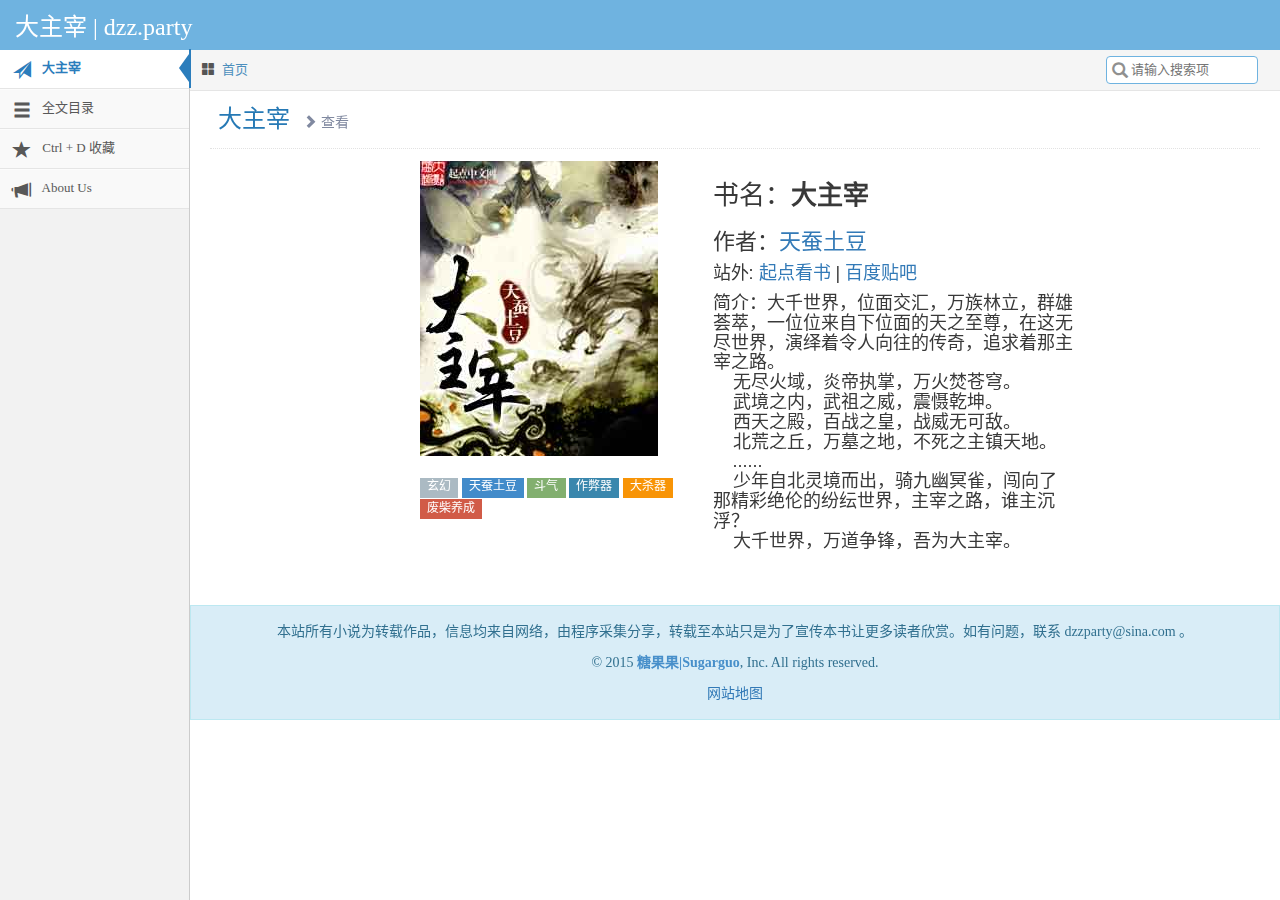
<file: index.html>
<!DOCTYPE html>
<html lang="zh-CN">
<head>
    <meta charset="utf-8">
    <meta http-equiv="X-UA-Compatible" content="IE=edge,chrome=1">
    <meta name="viewport" content="width=device-width, initial-scale=1">
    <!-- 上述3个meta标签*必须*放在最前面，任何其他内容都*必须*跟随其后！ -->
    <!--http://dzz.party/   大主宰party-->
    <meta name="baidu-site-verification" content="FRdrqSHeJ4" />
    <meta name="keywords" content="大主宰,大主宰最新章节列表,大主宰无弹窗广告全文阅读,大主宰txt全集下载,大主宰epub全集下载" />
    <meta name="description" content="小说大主宰是作者天蚕土豆写的一部玄幻魔法小说,大主宰party第一时间为party友提供大主宰最新章节列表,大主宰txt全集下载,大主宰无弹窗广告全文阅读,最新阅读观看体验尽在大主宰party。" />

    <title>【大主宰Party | dzz.party】</title>

    <!-- Bootstrap -->
    <link href="css/bootstrap.min.css" rel="stylesheet">
    <link href="css/ace.min.css" rel="stylesheet">

    <!-- HTML5 shim and Respond.js for IE8 support of HTML5 elements and media queries -->
    <!-- WARNING: Respond.js doesn't work if you view the page via file:// -->
    <!--[if lt IE 9]>
      <script src="//cdn.bootcss.com/html5shiv/3.7.2/html5shiv.min.js"></script>
      <script src="//cdn.bootcss.com/respond.js/1.4.2/respond.min.js"></script>
    <![endif]-->
</head>
<body>

    <nav class="navbar navbar-default">
        <div class="container-fluid" id="navbar-container">
            <!-- Brand and toggle get grouped for better mobile display -->
            <div class="navbar-header pull-left">
                <a class="navbar-brand" href="http://dzz.party/">
                    大主宰 | dzz.party
                </a>
            </div>
        </div>
    </nav>

    <div class="main-container" id="main-container">
        <script type="text/javascript">
            try { ace.settings.check('main-container', 'fixed') } catch (e) { }
        </script>
        <div class="main-container-inner">
            <a class="menu-toggler" id="menu-toggler" href="#">
                <span class="menu-text"></span>
            </a>

            <div class="sidebar" id="sidebar">
                <ul class="nav nav-list">
                    <li class="active">
                        <a href="index.html">
                            <span class="glyphicon glyphicon-send" aria-hidden="true"></span>
                            <span class="menu-text"> 大主宰 </span>
                        </a>
                    </li>
                    <li>
                        <a href="list.html">
                            <span class="glyphicon glyphicon-menu-hamburger" aria-hidden="true"></span>
                            <span class="menu-text"> 全文目录 </span>
                        </a>
                    </li>
                    <li>
                        <a href="#">
                            <span class="glyphicon glyphicon-star" aria-hidden="true"></span>
                            <span class="menu-text"> Ctrl + D 收藏 </span>
                        </a>
                    </li>
                    <li>
                        <a href="index.html">
                            <span class="glyphicon glyphicon-bullhorn" aria-hidden="true"></span>
                            <span class="menu-text"> About Us </span>
                        </a>
                    </li>
                </ul>
                <!--<div class="sidebar-collapse" id="sidebar-collapse">
                    <span class="glyphicon glyphicon-option-horizontal" aria-hidden="true" data-icon1="icon-double-angle-left" data-icon2="icon-double-angle-right"></span>
                </div>
                    -->

                <script type="text/javascript">
                    try { ace.settings.check('sidebar', 'collapsed') } catch (e) { }
                </script>

            </div>
        </div>
    </div>

    <div class="main-content">
        <div class="breadcrumbs" id="breadcrumbs">
            <script type="text/javascript">
                try { ace.settings.check('breadcrumbs', 'fixed') } catch (e) { }
            </script>
            <ul class="breadcrumb">
                <li>
                    <span class="glyphicon glyphicon-th-large" aria-hidden="true"></span>
                    <a href="index.html">首页</a>
                </li>
            </ul><!-- .breadcrumb -->

            <div class="nav-search" id="nav-search">
                <form class="form-search" role="search" action="http://www.baidu.com/s?ie=UTF-8&wd=" target="_blank">
                    <span class="input-icon">
                        <input type="text" placeholder="请输入搜索项" class="nav-search-input" id="nav-search-input" autocomplete="off" />
                        <span class="glyphicon glyphicon-search" aria-hidden="true"></span>
                    </span>
                </form>
            </div><!-- #nav-search -->
        </div>
        <div class="page-content">
            <div class="page-header">
                <h1>
                    大主宰
                    <small>
                        <span class="glyphicon glyphicon-chevron-right" aria-hidden="true"></span>
                        查看
                    </small>
                </h1>
            </div><!-- /.page-header -->

            <div class="container">
                <!-- Example row of columns -->
                <div class="row">
                    <div class="col-md-2">
                    </div>
                    <div class="col-md-3">
                        <figure>
                            <img src="dzz.jpg" height:auto width:auto\9 width:100% />
                            <br />
                            <br />
                            <figcaption>
                                <span class="label label-default">玄幻</span>
                                <span class="label label-primary">天蚕土豆</span>
                                <span class="label label-success">斗气</span>
                                <span class="label label-info">作弊器</span>
                                <span class="label label-warning">大杀器</span>
                                <span class="label label-danger">废柴养成</span>
                            </figcaption>
                        </figure>
                    </div>
                    <div class="col-md-4">
                        <h2>书名：<strong>大主宰</strong></h2>
                        <h3>作者：<a href="http://me.qidian.com/authorIndex.aspx?id=1019021">天蚕土豆</a></h3>
                        <h4>站外: <a href="http://read.qidian.com/BookReader/2750457.aspx">起点看书</a> | <a href="http://tieba.baidu.com/f?kw=%B4%F3%D6%F7%D4%D7&fr=ala0&loc=rec">百度贴吧</a></h4>
                        <h4>简介：大千世界，位面交汇，万族林立，群雄荟萃，一位位来自下位面的天之至尊，在这无尽世界，演绎着令人向往的传奇，追求着那主宰之路。<br>&nbsp;&nbsp;&nbsp;     无尽火域，炎帝执掌，万火焚苍穹。<br>&nbsp;&nbsp;&nbsp;     武境之内，武祖之威，震慑乾坤。<br>&nbsp;&nbsp;&nbsp;     西天之殿，百战之皇，战威无可敌。<br>&nbsp;&nbsp;&nbsp;     北荒之丘，万墓之地，不死之主镇天地。<br>&nbsp;&nbsp;&nbsp;     ......<br>&nbsp;&nbsp;&nbsp;     少年自北灵境而出，骑九幽冥雀，闯向了那精彩绝伦的纷纭世界，主宰之路，谁主沉浮？<br>&nbsp;&nbsp;&nbsp;     大千世界，万道争锋，吾为大主宰。<br>&nbsp;&nbsp;&nbsp;</h4>
                    </div>
                </div>
                <!-- PAGE CONTENT ENDS -->
            </div><!-- /.col -->
        </div><!-- /.row -->
        <div class="alert alert-block alert-info">
            <footer style="text-align:center">
                <p>本站所有小说为转载作品，信息均来自网络，由程序采集分享，转载至本站只是为了宣传本书让更多读者欣赏。如有问题，联系 dzzparty@sina.com 。 </p>
                <p>&copy; 2015 <a href="http://dzz.party/" title="糖果果|Sugarguo"><strong class="blue">糖果果|Sugarguo</strong></a>, Inc. All rights reserved.</p><a href="sitemap.xml">网站地图</a>
				<script type="text/javascript">var cnzz_protocol = (("https:" == document.location.protocol) ? " https://" : " http://");document.write(unescape("%3Cspan id='cnzz_stat_icon_1255821914'%3E%3C/span%3E%3Cscript src='" + cnzz_protocol + "s4.cnzz.com/z_stat.php%3Fid%3D1255821914%26show%3Dpic' type='text/javascript'%3E%3C/script%3E"));</script>
            </footer>
        </div>
    </div><!-- /.page-content -->

	<script type='text/javascript'>
	(function() {
    var c = document.createElement('script'); 
    c.type = 'text/javascript';
    c.async = true;
    c.src = ('https:' == document.location.protocol ? 'https://' : 'http://') + 'www.clicki.cn/boot/52225';
    var h = document.getElementsByTagName('script')[0];
    h.parentNode.insertBefore(c, h);
	})();
	</script>

    <!-- jQuery (necessary for Bootstrap's JavaScript plugins) -->
    <script src="js/jquery.min.js"></script>
    <!-- Include all compiled plugins (below), or include individual files as needed -->
    <script src="js/bootstrap.min.js"></script>
    <script src="js/ace-extra.min.js"></script>
    <script src="js/ace.min.js"></script>
</body>
</html>
</file>
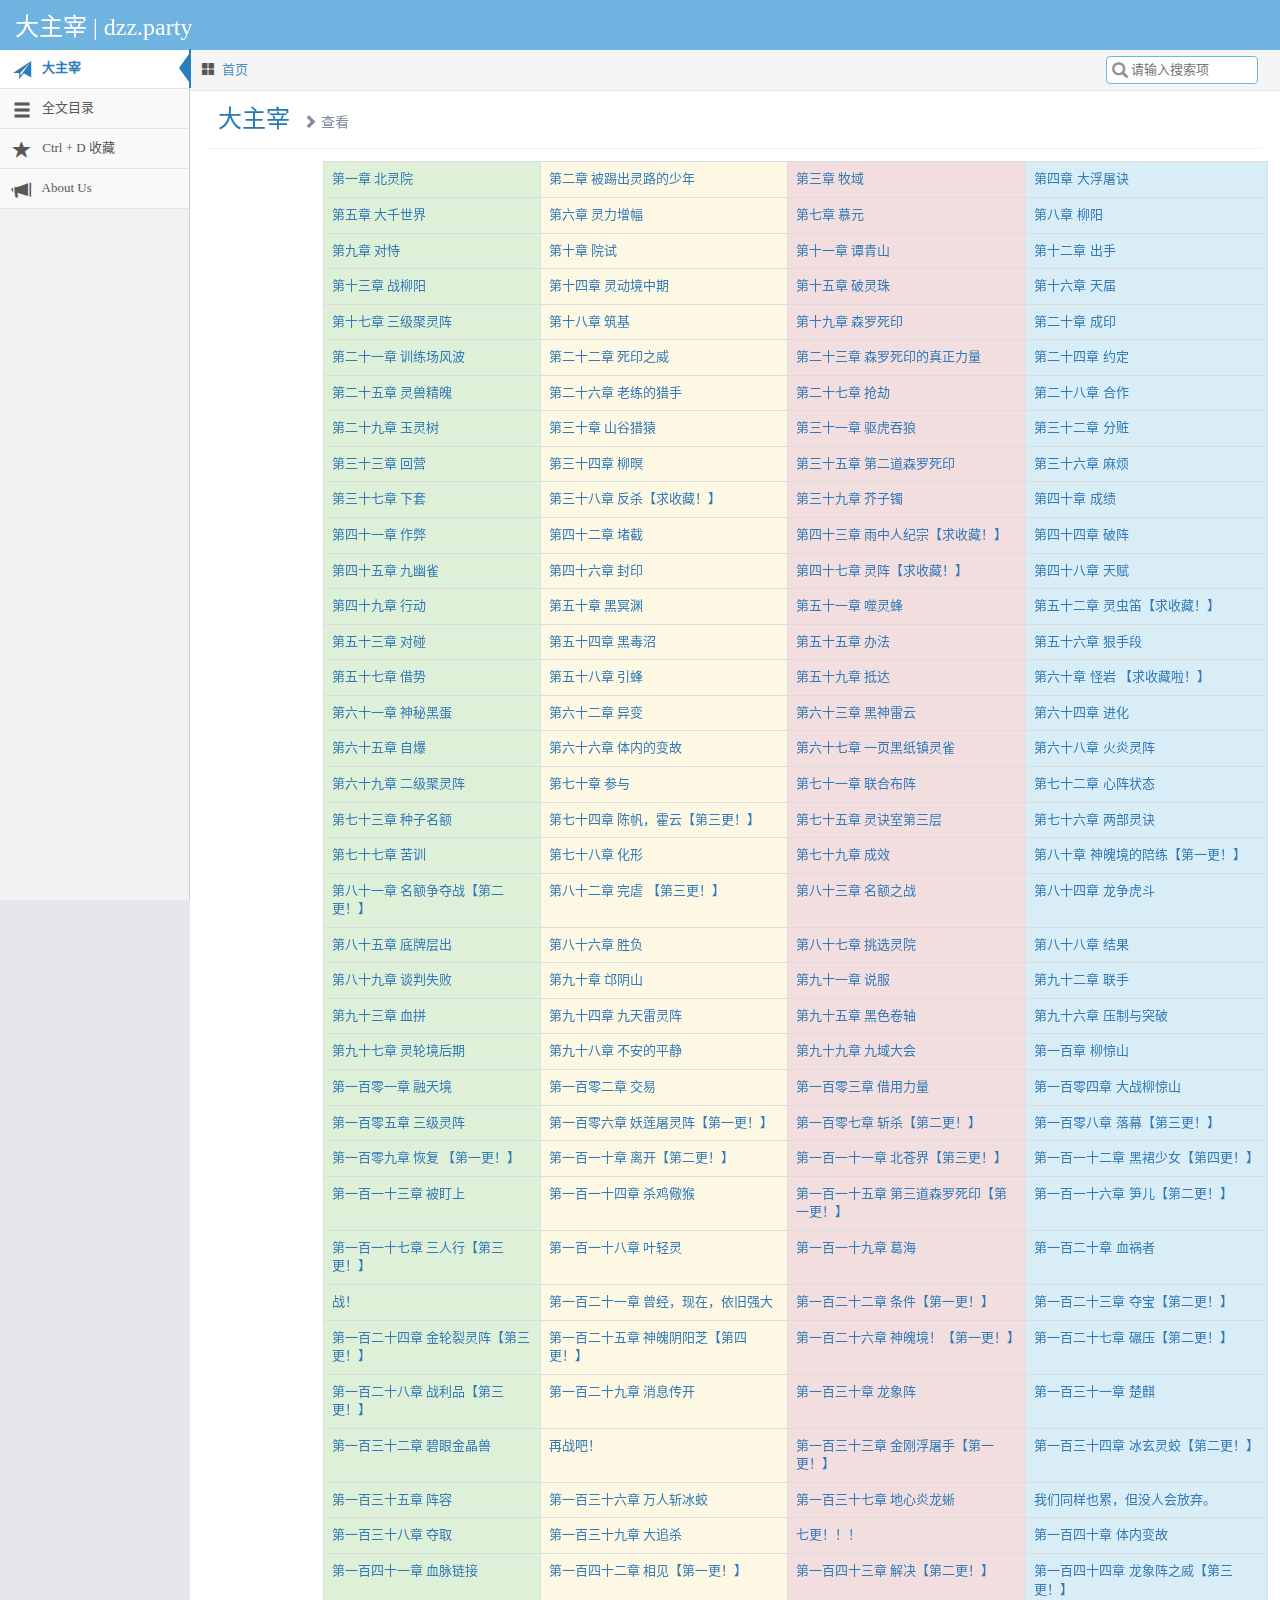
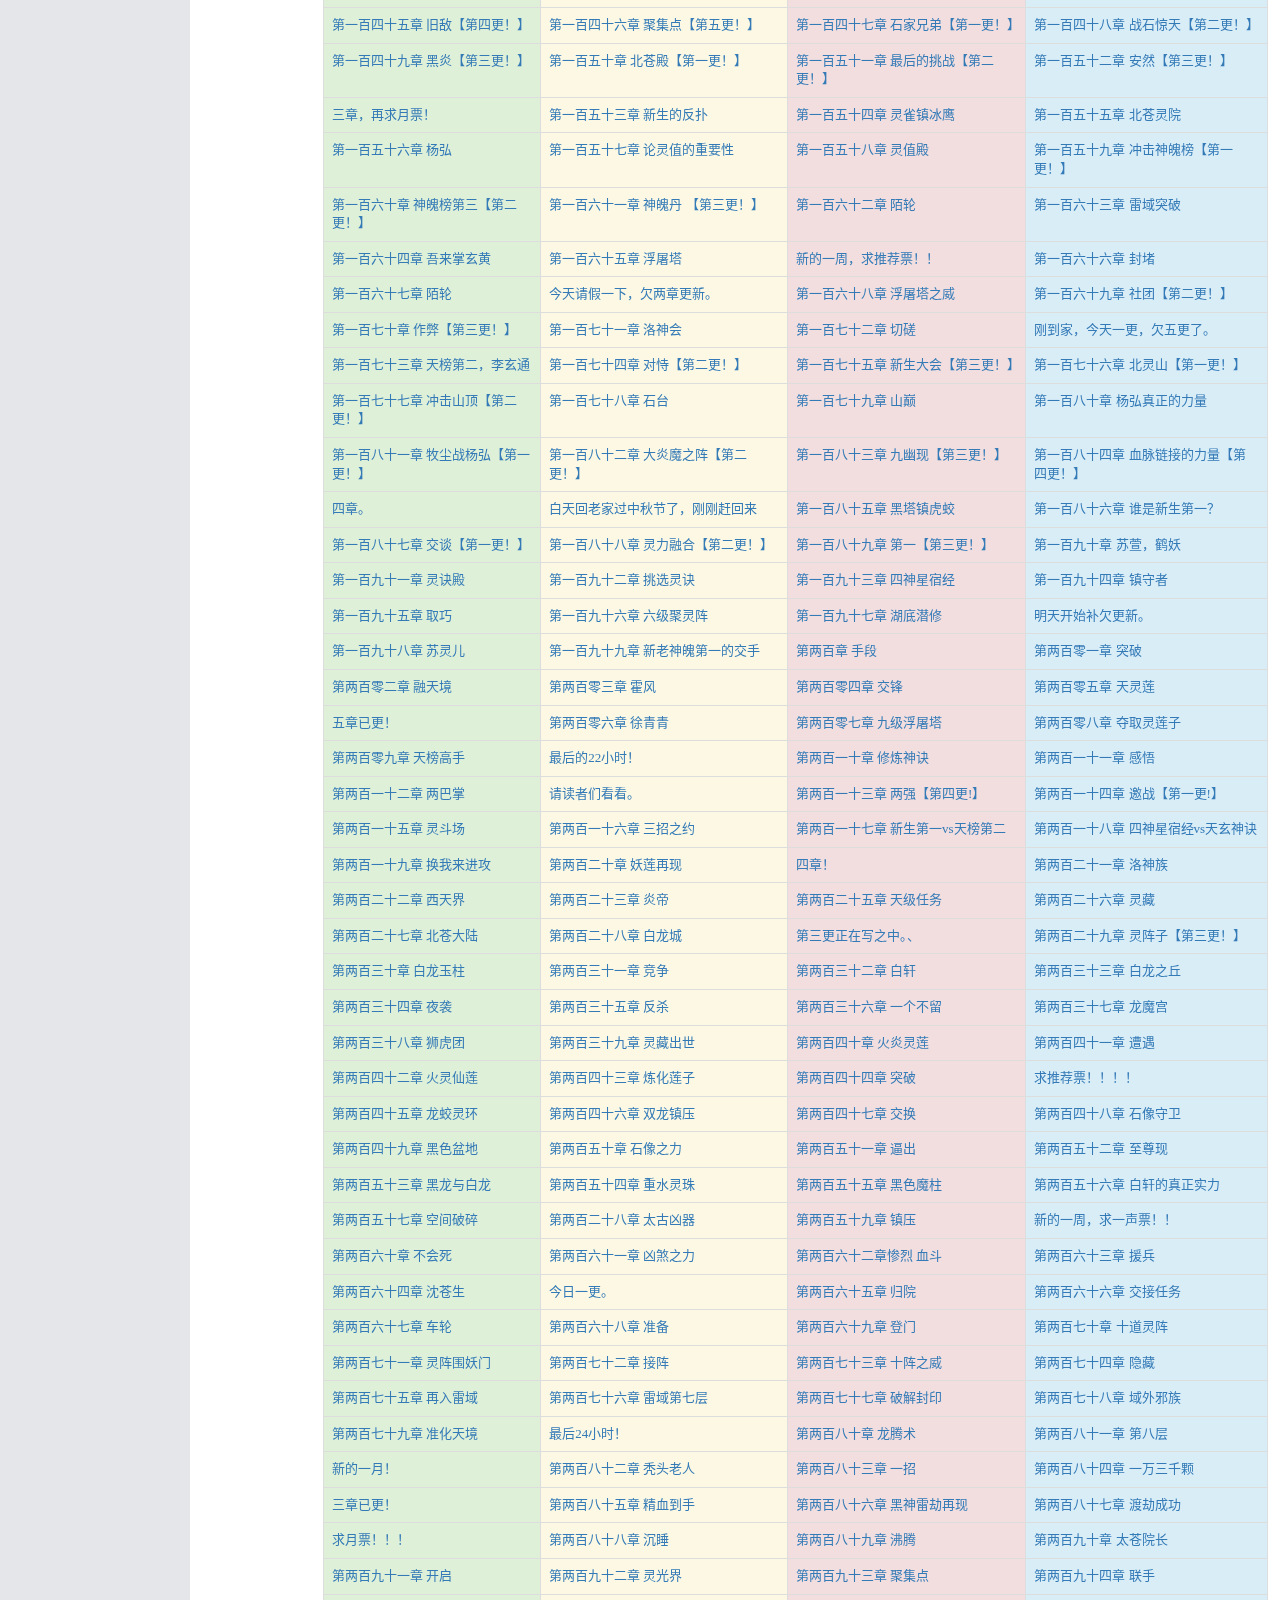
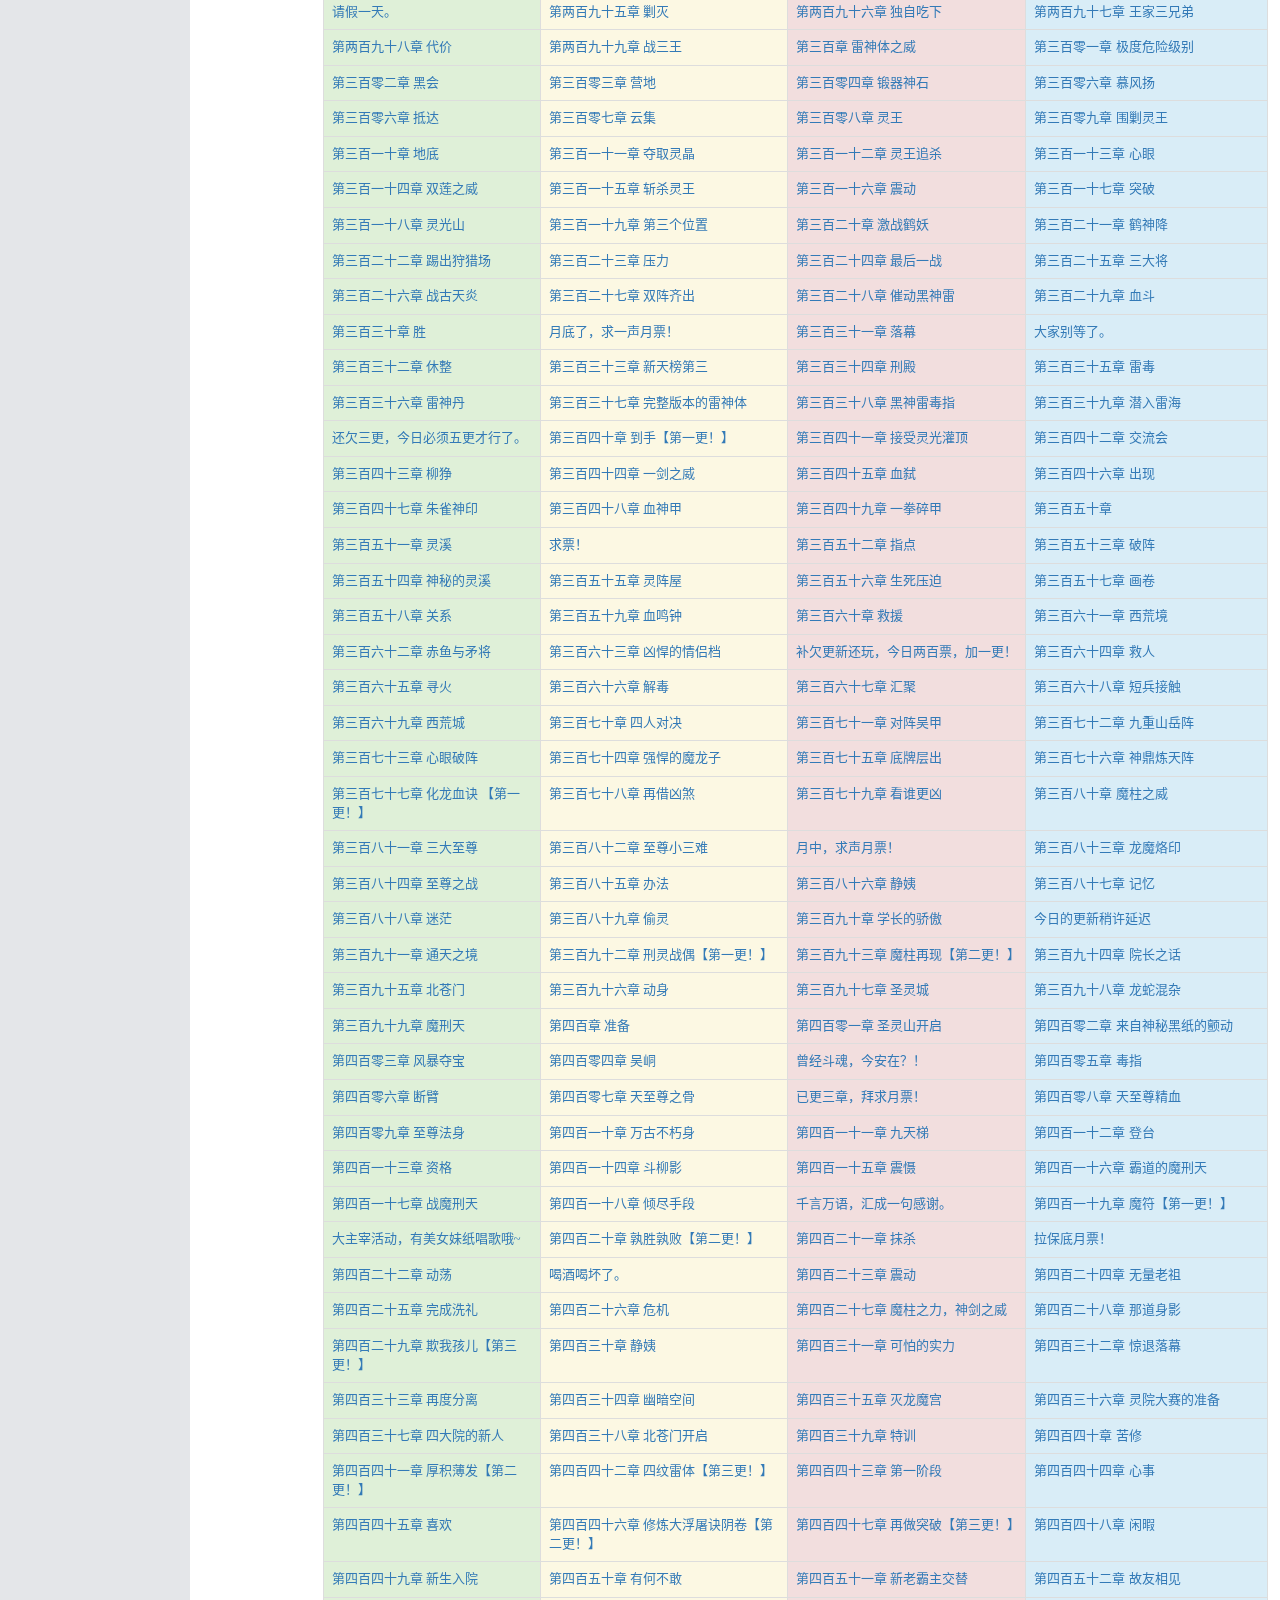
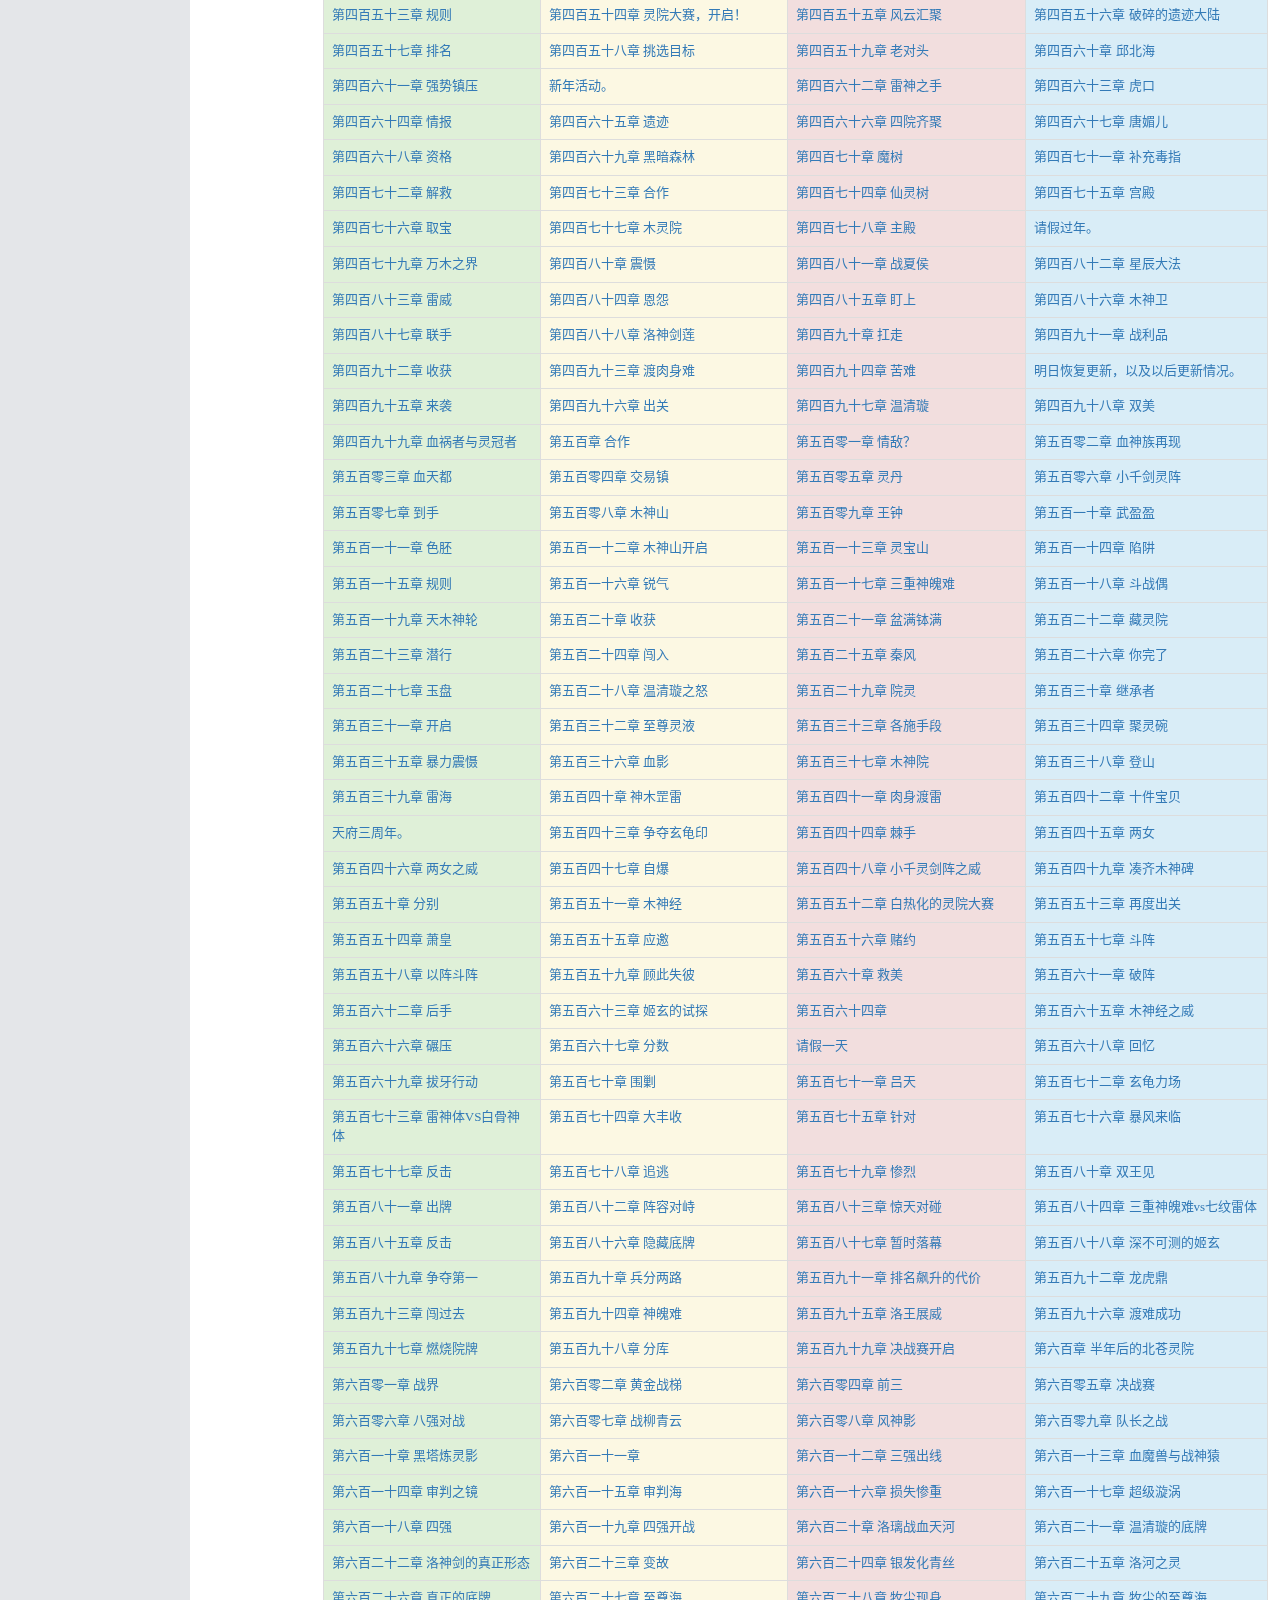
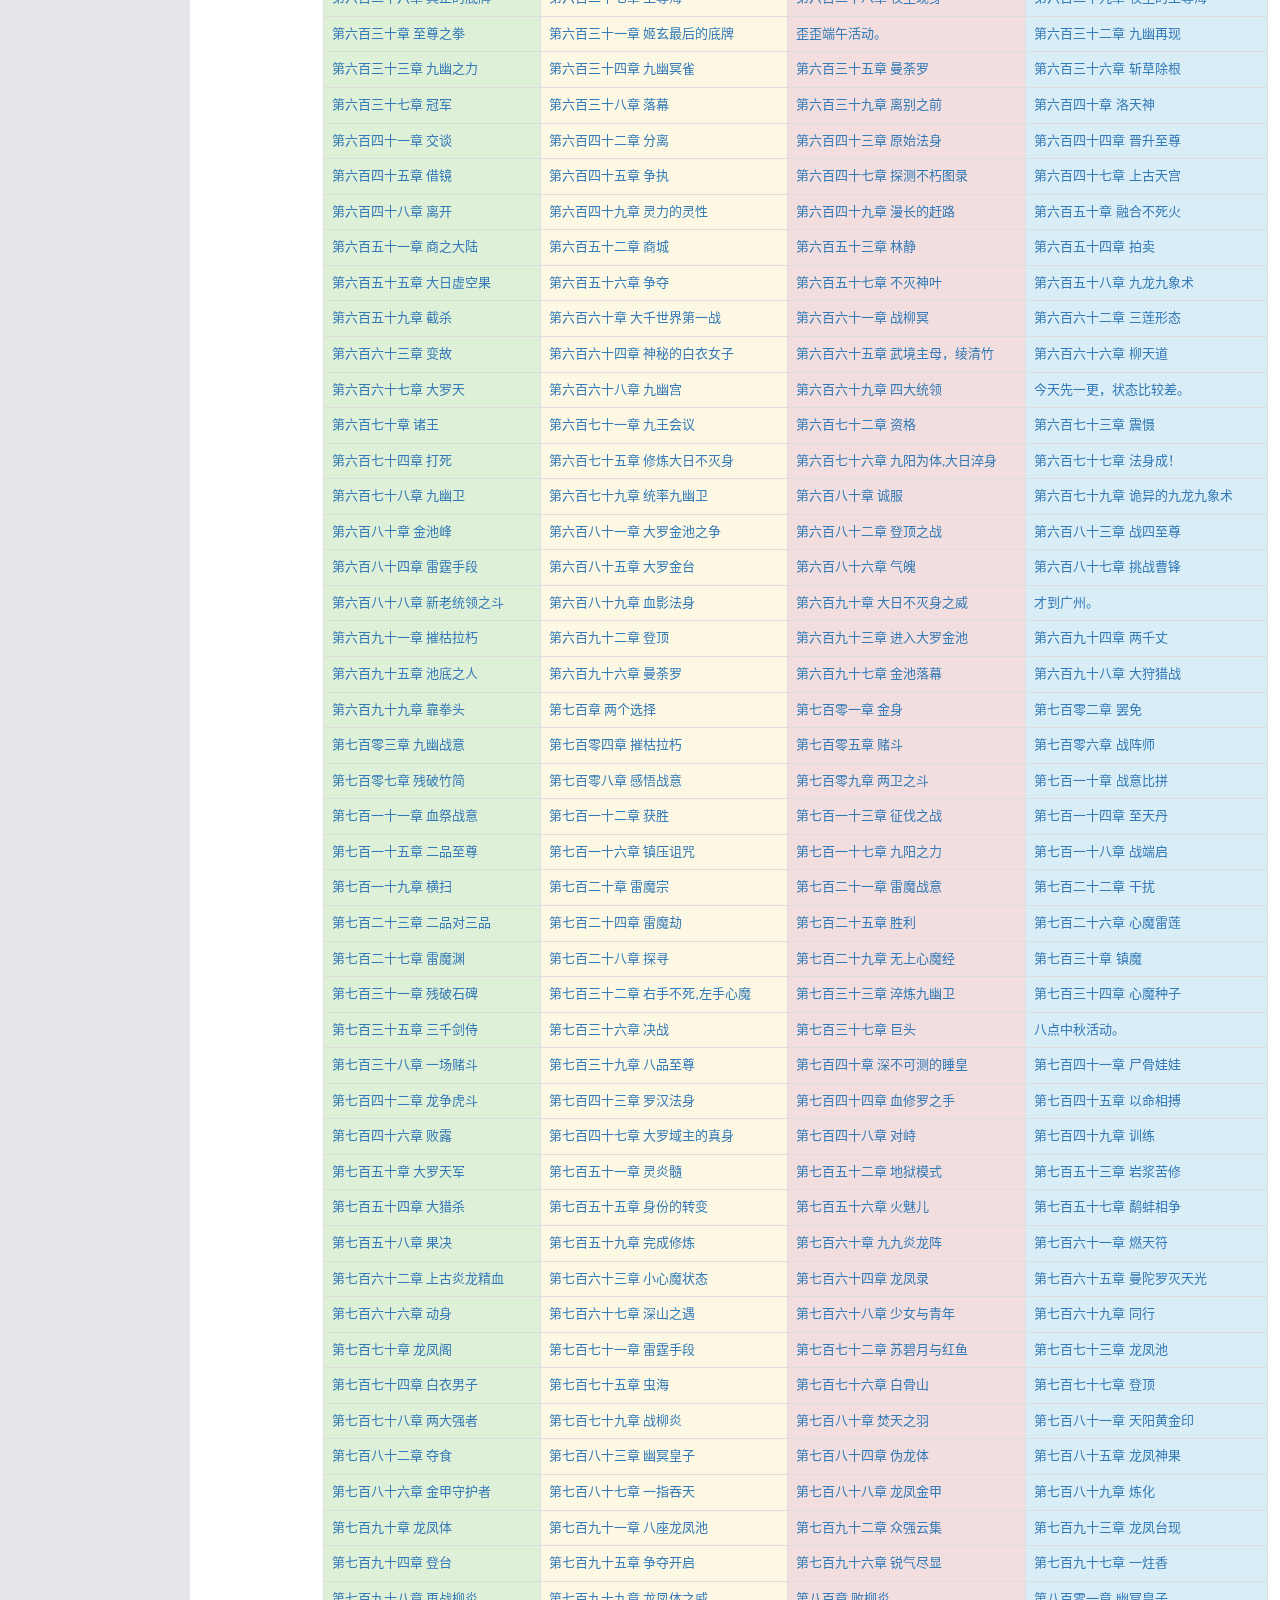
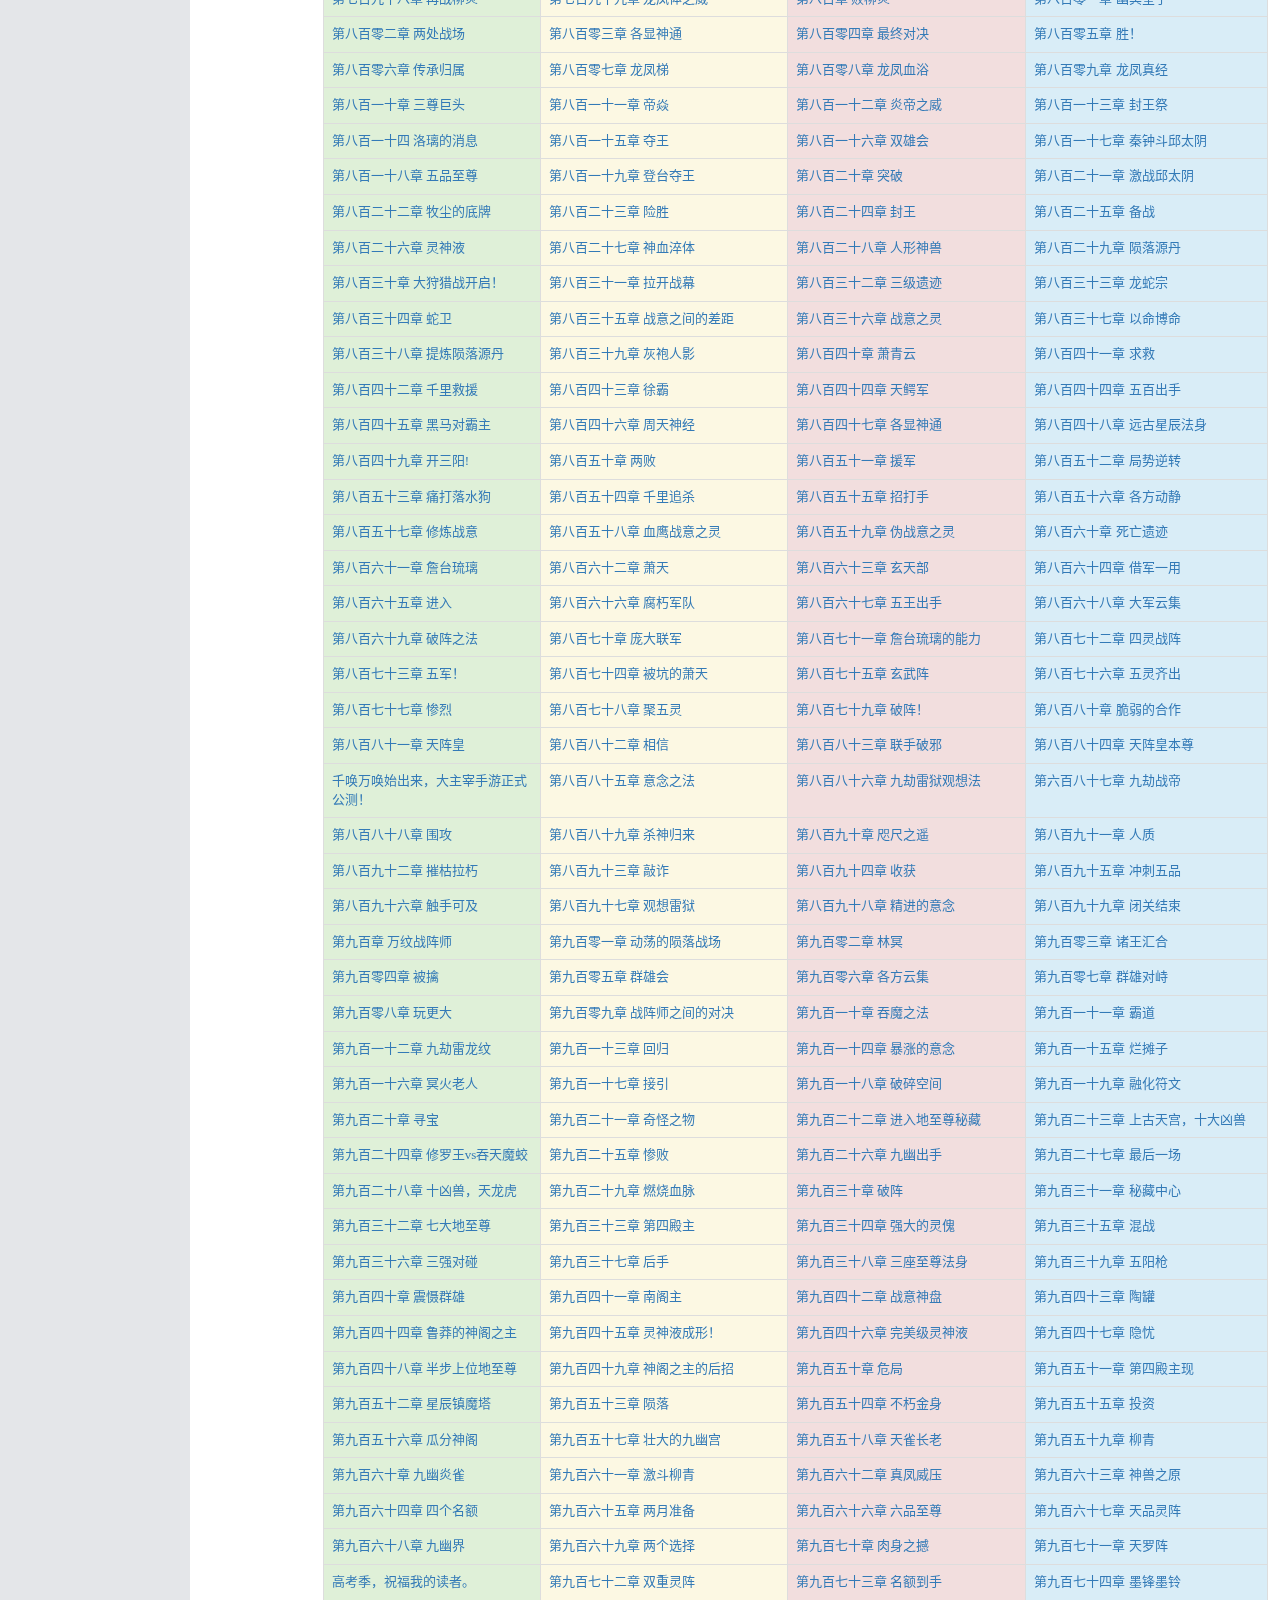
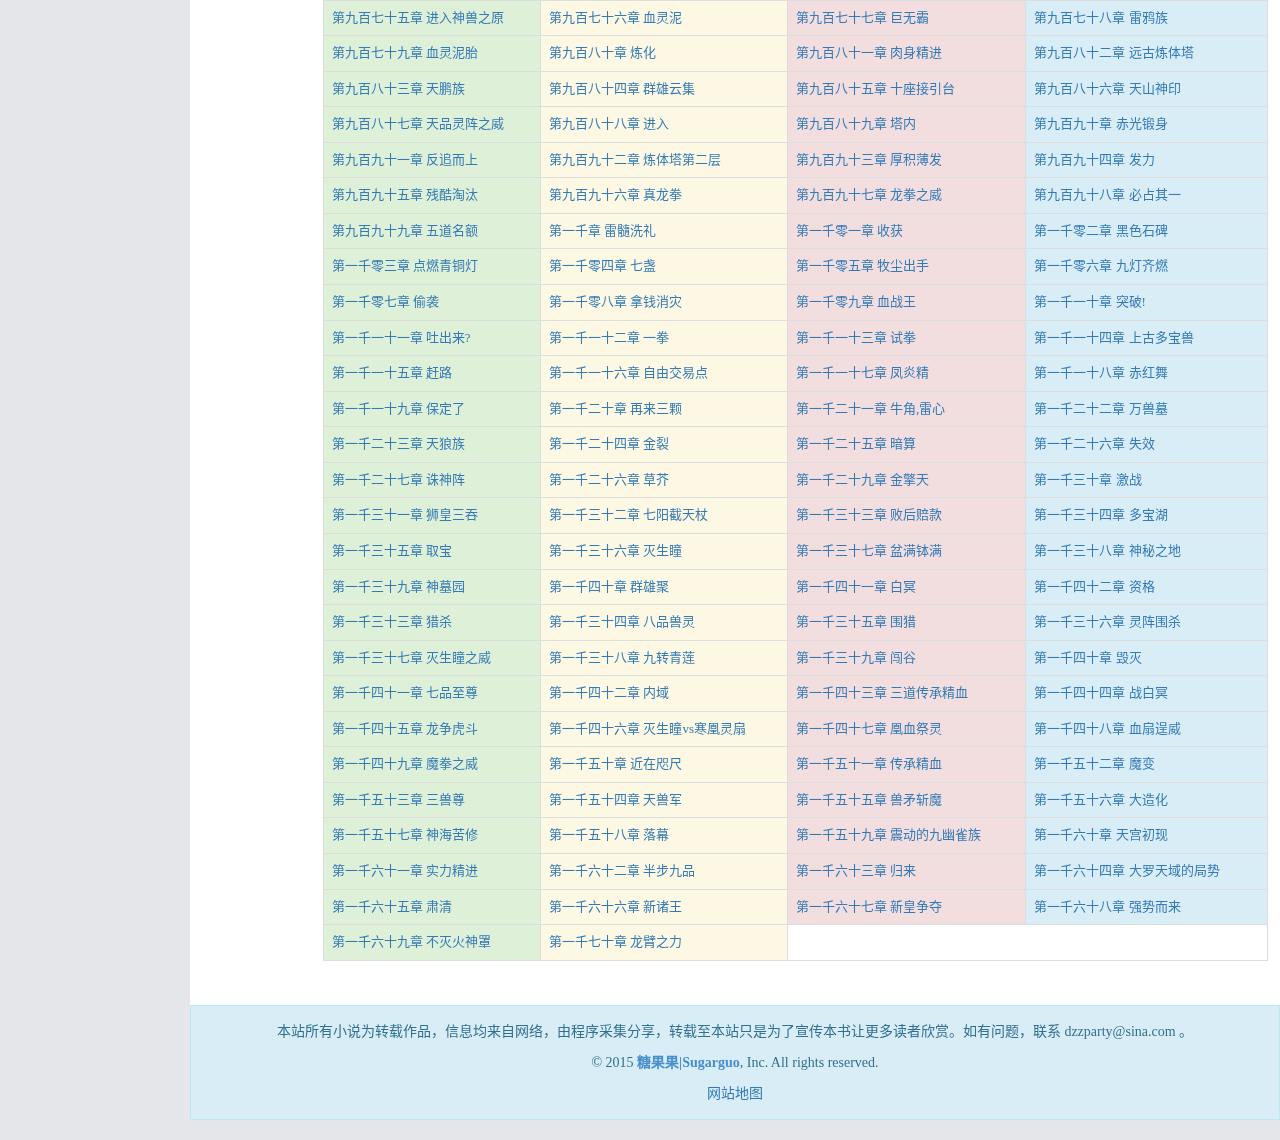
<file: list.html>
﻿<!DOCTYPE html>
<html lang="zh-CN">
<head>
    <meta charset="utf-8">
    <meta http-equiv="X-UA-Compatible" content="IE=edge,chrome=1">
    <meta name="viewport" content="width=device-width, initial-scale=1">
    <!-- 上述3个meta标签*必须*放在最前面，任何其他内容都*必须*跟随其后！ -->
    <!--http://dzz.party/   大主宰party-->
    <meta name="baidu-site-verification" content="FRdrqSHeJ4" />
    <meta name="keywords" content="大主宰,大主宰最新章节列表,大主宰无弹窗广告全文阅读,大主宰txt全集下载,大主宰epub全集下载" />
    <meta name="description" content="小说大主宰是作者天蚕土豆写的一部玄幻魔法小说,大主宰party第一时间为party友提供大主宰最新章节列表,大主宰txt全集下载,大主宰无弹窗广告全文阅读,最新阅读观看体验尽在大主宰party。" />

    <title>【大主宰 | dzz.party】</title>

    <!-- Bootstrap -->
    <link href="css/bootstrap.min.css" rel="stylesheet">
    <link href="css/ace.min.css" rel="stylesheet">

    <!-- HTML5 shim and Respond.js for IE8 support of HTML5 elements and media queries -->
    <!-- WARNING: Respond.js doesn't work if you view the page via file:// -->
    <!--[if lt IE 9]>
      <script src="//cdn.bootcss.com/html5shiv/3.7.2/html5shiv.min.js"></script>
      <script src="//cdn.bootcss.com/respond.js/1.4.2/respond.min.js"></script>
    <![endif]-->
</head>
<body>

    <nav class="navbar navbar-default">
        <div class="container-fluid" id="navbar-container">
            <!-- Brand and toggle get grouped for better mobile display -->
            <div class="navbar-header pull-left">
                <a class="navbar-brand" href="http://dzz.party/">
                    大主宰 | dzz.party
                </a>
            </div>
        </div>
    </nav>

    <div class="main-container" id="main-container">
        <script type="text/javascript">
            try { ace.settings.check('main-container', 'fixed') } catch (e) { }
        </script>
        <div class="main-container-inner">
            <a class="menu-toggler" id="menu-toggler" href="#">
                <span class="menu-text"></span>
            </a>

            <div class="sidebar" id="sidebar">
                <ul class="nav nav-list">
                    <li class="active">
                        <a href="index.html">
                            <span class="glyphicon glyphicon-send" aria-hidden="true"></span>
                            <span class="menu-text"> 大主宰 </span>
                        </a>
                    </li>
                    <li>
                        <a href="#">
                            <span class="glyphicon glyphicon-menu-hamburger" aria-hidden="true"></span>
                            <span class="menu-text"> 全文目录 </span>
                        </a>
                    </li>
                    <li>
                        <a href="#">
                            <span class="glyphicon glyphicon-star" aria-hidden="true"></span>
                            <span class="menu-text"> Ctrl + D 收藏 </span>
                        </a>
                    </li>
                    <li>
                        <a href="index.html">
                            <span class="glyphicon glyphicon-bullhorn" aria-hidden="true"></span>
                            <span class="menu-text"> About Us </span>
                        </a>
                    </li>
                </ul>
                <!--<div class="sidebar-collapse" id="sidebar-collapse">
                    <span class="glyphicon glyphicon-option-horizontal" aria-hidden="true" data-icon1="icon-double-angle-left" data-icon2="icon-double-angle-right"></span>
                </div>
                    -->

                <script type="text/javascript">
                    try { ace.settings.check('sidebar', 'collapsed') } catch (e) { }
                </script>

            </div>
        </div>
    </div>

    <div class="main-content">
        <div class="breadcrumbs" id="breadcrumbs">
            <script type="text/javascript">
                try { ace.settings.check('breadcrumbs', 'fixed') } catch (e) { }
            </script>
            <ul class="breadcrumb">
                <li>
                    <span class="glyphicon glyphicon-th-large" aria-hidden="true"></span>
                    <a href="index.html">首页</a>
                </li>
            </ul><!-- .breadcrumb -->

            <div class="nav-search" id="nav-search">
                <form class="form-search" role="search"
                      action="http://www.baidu.com/s?ie=UTF-8&wd=" target="_blank">
                    <span class="input-icon">
                        <input type="text" placeholder="请输入搜索项" class="nav-search-input" id="nav-search-input" autocomplete="off" />
                        <span class="glyphicon glyphicon-search" aria-hidden="true"></span>
                    </span>
                </form>
            </div><!-- #nav-search -->
        </div>
        <div class="page-content">
            <div class="page-header">
                <h1>
                    大主宰
                    <small>
                        <span class="glyphicon glyphicon-chevron-right" aria-hidden="true"></span>
                        查看
                    </small>
                </h1>
            </div><!-- /.page-header -->

            <div class="container">
                <!-- Example row of columns -->
                <div class="row">
                    <div class="col-md-1">
                    </div>
                    <div class="col-md-10">
                        <table class="table table-bordered">
				<tr><td class="success"><a href="dzz/dzz_10000_0.html">第一章 北灵院</a></td>
				<td class="warning"><a href="dzz/dzz_10000_1.html">第二章 被踢出灵路的少年</a></td>
				<td class="danger"><a href="dzz/dzz_10000_2.html">第三章 牧域</a></td>
				<td class="info"><a href="dzz/dzz_10000_3.html">第四章 大浮屠诀</a></td></tr>

			
				<tr><td class="success"><a href="dzz/dzz_10000_4.html">第五章 大千世界</a></td>
				<td class="warning"><a href="dzz/dzz_10000_5.html">第六章 灵力增幅</a></td>
				<td class="danger"><a href="dzz/dzz_10000_6.html">第七章 慕元</a></td>
				<td class="info"><a href="dzz/dzz_10000_7.html">第八章 柳阳</a></td></tr>

			
				<tr><td class="success"><a href="dzz/dzz_10000_8.html">第九章 对恃</a></td>
				<td class="warning"><a href="dzz/dzz_10000_9.html">第十章 院试</a></td>
				<td class="danger"><a href="dzz/dzz_10000_10.html">第十一章 谭青山</a></td>
				<td class="info"><a href="dzz/dzz_10000_11.html">第十二章 出手</a></td></tr>

			
				<tr><td class="success"><a href="dzz/dzz_10000_12.html">第十三章 战柳阳</a></td>
				<td class="warning"><a href="dzz/dzz_10000_13.html">第十四章 灵动境中期</a></td>
				<td class="danger"><a href="dzz/dzz_10000_14.html">第十五章 破灵珠</a></td>
				<td class="info"><a href="dzz/dzz_10000_15.html">第十六章 天届</a></td></tr>

			
				<tr><td class="success"><a href="dzz/dzz_10000_16.html">第十七章 三级聚灵阵</a></td>
				<td class="warning"><a href="dzz/dzz_10000_17.html">第十八章 筑基</a></td>
				<td class="danger"><a href="dzz/dzz_10000_18.html">第十九章 森罗死印</a></td>
				<td class="info"><a href="dzz/dzz_10000_19.html">第二十章 成印</a></td></tr>

			
				<tr><td class="success"><a href="dzz/dzz_10000_20.html">第二十一章 训练场风波</a></td>
				<td class="warning"><a href="dzz/dzz_10000_21.html">第二十二章 死印之威</a></td>
				<td class="danger"><a href="dzz/dzz_10000_22.html">第二十三章 森罗死印的真正力量</a></td>
				<td class="info"><a href="dzz/dzz_10000_23.html">第二十四章 约定</a></td></tr>

			
				<tr><td class="success"><a href="dzz/dzz_10000_24.html">第二十五章 灵兽精魄</a></td>
				<td class="warning"><a href="dzz/dzz_10000_25.html">第二十六章 老练的猎手</a></td>
				<td class="danger"><a href="dzz/dzz_10000_26.html">第二十七章 抢劫</a></td>
				<td class="info"><a href="dzz/dzz_10000_27.html">第二十八章 合作</a></td></tr>

			
				<tr><td class="success"><a href="dzz/dzz_10000_28.html">第二十九章 玉灵树</a></td>
				<td class="warning"><a href="dzz/dzz_10000_29.html">第三十章 山谷猎猿</a></td>
				<td class="danger"><a href="dzz/dzz_10000_30.html">第三十一章 驱虎吞狼</a></td>
				<td class="info"><a href="dzz/dzz_10000_31.html">第三十二章 分赃</a></td></tr>

			
				<tr><td class="success"><a href="dzz/dzz_10000_32.html">第三十三章 回营</a></td>
				<td class="warning"><a href="dzz/dzz_10000_33.html">第三十四章 柳暝</a></td>
				<td class="danger"><a href="dzz/dzz_10000_34.html">第三十五章 第二道森罗死印</a></td>
				<td class="info"><a href="dzz/dzz_10000_35.html">第三十六章 麻烦</a></td></tr>

			
				<tr><td class="success"><a href="dzz/dzz_10000_36.html">第三十七章 下套</a></td>
				<td class="warning"><a href="dzz/dzz_10000_37.html">第三十八章 反杀【求收藏！】</a></td>
				<td class="danger"><a href="dzz/dzz_10000_38.html">第三十九章 芥子镯</a></td>
				<td class="info"><a href="dzz/dzz_10000_39.html">第四十章 成绩</a></td></tr>

			
				<tr><td class="success"><a href="dzz/dzz_10000_40.html">第四十一章 作弊</a></td>
				<td class="warning"><a href="dzz/dzz_10000_41.html">第四十二章 堵截</a></td>
				<td class="danger"><a href="dzz/dzz_10000_42.html">第四十三章 雨中人纪宗【求收藏！】</a></td>
				<td class="info"><a href="dzz/dzz_10000_43.html">第四十四章 破阵</a></td></tr>

			
				<tr><td class="success"><a href="dzz/dzz_10000_44.html">第四十五章 九幽雀</a></td>
				<td class="warning"><a href="dzz/dzz_10000_45.html">第四十六章 封印</a></td>
				<td class="danger"><a href="dzz/dzz_10000_46.html">第四十七章 灵阵【求收藏！】</a></td>
				<td class="info"><a href="dzz/dzz_10000_47.html">第四十八章 天赋</a></td></tr>

			
				<tr><td class="success"><a href="dzz/dzz_10000_48.html">第四十九章 行动</a></td>
				<td class="warning"><a href="dzz/dzz_10000_49.html">第五十章 黑冥渊</a></td>
				<td class="danger"><a href="dzz/dzz_10000_50.html">第五十一章 噬灵蜂</a></td>
				<td class="info"><a href="dzz/dzz_10000_51.html">第五十二章 灵虫笛【求收藏！】</a></td></tr>

			
				<tr><td class="success"><a href="dzz/dzz_10000_52.html">第五十三章 对碰</a></td>
				<td class="warning"><a href="dzz/dzz_10000_53.html">第五十四章 黑毒沼</a></td>
				<td class="danger"><a href="dzz/dzz_10000_54.html">第五十五章 办法</a></td>
				<td class="info"><a href="dzz/dzz_10000_55.html">第五十六章 狠手段</a></td></tr>

			
				<tr><td class="success"><a href="dzz/dzz_10000_56.html">第五十七章 借势</a></td>
				<td class="warning"><a href="dzz/dzz_10000_57.html">第五十八章 引蜂</a></td>
				<td class="danger"><a href="dzz/dzz_10000_58.html">第五十九章 抵达</a></td>
				<td class="info"><a href="dzz/dzz_10000_59.html">第六十章 怪岩 【求收藏啦！】</a></td></tr>

			
				<tr><td class="success"><a href="dzz/dzz_10000_60.html">第六十一章 神秘黑蛋</a></td>
				<td class="warning"><a href="dzz/dzz_10000_61.html">第六十二章 异变</a></td>
				<td class="danger"><a href="dzz/dzz_10000_62.html">第六十三章 黑神雷云</a></td>
				<td class="info"><a href="dzz/dzz_10000_63.html">第六十四章 进化</a></td></tr>

			
				<tr><td class="success"><a href="dzz/dzz_10000_64.html">第六十五章 自爆</a></td>
				<td class="warning"><a href="dzz/dzz_10000_65.html">第六十六章 体内的变故</a></td>
				<td class="danger"><a href="dzz/dzz_10000_66.html">第六十七章 一页黑纸镇灵雀</a></td>
				<td class="info"><a href="dzz/dzz_10000_67.html">第六十八章 火炎灵阵</a></td></tr>

			
				<tr><td class="success"><a href="dzz/dzz_10000_68.html">第六十九章 二级聚灵阵</a></td>
				<td class="warning"><a href="dzz/dzz_10000_69.html">第七十章 参与</a></td>
				<td class="danger"><a href="dzz/dzz_10000_70.html">第七十一章 联合布阵</a></td>
				<td class="info"><a href="dzz/dzz_10000_71.html">第七十二章 心阵状态</a></td></tr>

			
				<tr><td class="success"><a href="dzz/dzz_10000_72.html">第七十三章 种子名额</a></td>
				<td class="warning"><a href="dzz/dzz_10000_73.html">第七十四章 陈帆，霍云【第三更！】</a></td>
				<td class="danger"><a href="dzz/dzz_10000_74.html">第七十五章 灵诀室第三层</a></td>
				<td class="info"><a href="dzz/dzz_10000_75.html">第七十六章 两部灵诀</a></td></tr>

			
				<tr><td class="success"><a href="dzz/dzz_10000_76.html">第七十七章 苦训</a></td>
				<td class="warning"><a href="dzz/dzz_10000_77.html">第七十八章 化形</a></td>
				<td class="danger"><a href="dzz/dzz_10000_78.html">第七十九章 成效</a></td>
				<td class="info"><a href="dzz/dzz_10000_79.html">第八十章 神魄境的陪练【第一更！】</a></td></tr>

			
				<tr><td class="success"><a href="dzz/dzz_10000_80.html">第八十一章 名额争夺战【第二更！】</a></td>
				<td class="warning"><a href="dzz/dzz_10000_81.html">第八十二章 完虐 【第三更！】</a></td>
				<td class="danger"><a href="dzz/dzz_10000_82.html">第八十三章 名额之战</a></td>
				<td class="info"><a href="dzz/dzz_10000_83.html">第八十四章 龙争虎斗</a></td></tr>

			
				<tr><td class="success"><a href="dzz/dzz_10000_84.html">第八十五章 底牌层出</a></td>
				<td class="warning"><a href="dzz/dzz_10000_85.html">第八十六章 胜负</a></td>
				<td class="danger"><a href="dzz/dzz_10000_86.html">第八十七章 挑选灵院</a></td>
				<td class="info"><a href="dzz/dzz_10000_87.html">第八十八章 结果</a></td></tr>

			
				<tr><td class="success"><a href="dzz/dzz_10000_88.html">第八十九章 谈判失败</a></td>
				<td class="warning"><a href="dzz/dzz_10000_89.html">第九十章 邙阴山</a></td>
				<td class="danger"><a href="dzz/dzz_10000_90.html">第九十一章 说服</a></td>
				<td class="info"><a href="dzz/dzz_10000_91.html">第九十二章 联手</a></td></tr>

			
				<tr><td class="success"><a href="dzz/dzz_10000_92.html">第九十三章 血拼</a></td>
				<td class="warning"><a href="dzz/dzz_10000_93.html">第九十四章 九天雷灵阵</a></td>
				<td class="danger"><a href="dzz/dzz_10000_94.html">第九十五章 黑色卷轴</a></td>
				<td class="info"><a href="dzz/dzz_10000_95.html">第九十六章 压制与突破</a></td></tr>

			
				<tr><td class="success"><a href="dzz/dzz_10000_96.html">第九十七章 灵轮境后期</a></td>
				<td class="warning"><a href="dzz/dzz_10000_97.html">第九十八章 不安的平静</a></td>
				<td class="danger"><a href="dzz/dzz_10000_98.html">第九十九章 九域大会</a></td>
				<td class="info"><a href="dzz/dzz_10000_99.html">第一百章 柳惊山</a></td></tr>

			
				<tr><td class="success"><a href="dzz/dzz_10000_100.html">第一百零一章 融天境</a></td>
				<td class="warning"><a href="dzz/dzz_10000_101.html">第一百零二章 交易</a></td>
				<td class="danger"><a href="dzz/dzz_10000_102.html">第一百零三章 借用力量</a></td>
				<td class="info"><a href="dzz/dzz_10000_103.html">第一百零四章 大战柳惊山</a></td></tr>

			
				<tr><td class="success"><a href="dzz/dzz_10000_104.html">第一百零五章 三级灵阵</a></td>
				<td class="warning"><a href="dzz/dzz_10000_105.html">第一百零六章 妖莲屠灵阵【第一更！】</a></td>
				<td class="danger"><a href="dzz/dzz_10000_106.html">第一百零七章 斩杀【第二更！】</a></td>
				<td class="info"><a href="dzz/dzz_10000_107.html">第一百零八章 落幕【第三更！】</a></td></tr>

			
				<tr><td class="success"><a href="dzz/dzz_10000_108.html">第一百零九章 恢复 【第一更！】</a></td>
				<td class="warning"><a href="dzz/dzz_10000_109.html">第一百一十章 离开【第二更！】</a></td>
				<td class="danger"><a href="dzz/dzz_10000_110.html">第一百一十一章 北苍界【第三更！】</a></td>
				<td class="info"><a href="dzz/dzz_10000_111.html">第一百一十二章 黑裙少女【第四更！】</a></td></tr>

			
				<tr><td class="success"><a href="dzz/dzz_10000_112.html">第一百一十三章 被盯上</a></td>
				<td class="warning"><a href="dzz/dzz_10000_113.html">第一百一十四章 杀鸡儆猴</a></td>
				<td class="danger"><a href="dzz/dzz_10000_114.html">第一百一十五章 第三道森罗死印【第一更！】</a></td>
				<td class="info"><a href="dzz/dzz_10000_115.html">第一百一十六章 笋儿【第二更！】</a></td></tr>

			
				<tr><td class="success"><a href="dzz/dzz_10000_116.html">第一百一十七章 三人行【第三更！】</a></td>
				<td class="warning"><a href="dzz/dzz_10000_117.html">第一百一十八章 叶轻灵</a></td>
				<td class="danger"><a href="dzz/dzz_10000_118.html">第一百一十九章 葛海</a></td>
				<td class="info"><a href="dzz/dzz_10000_119.html">第一百二十章 血祸者</a></td></tr>

			
				<tr><td class="success"><a href="dzz/dzz_10000_120.html">战！</a></td>
				<td class="warning"><a href="dzz/dzz_10000_121.html">第一百二十一章 曾经，现在，依旧强大</a></td>
				<td class="danger"><a href="dzz/dzz_10000_122.html">第一百二十二章 条件【第一更！】</a></td>
				<td class="info"><a href="dzz/dzz_10000_123.html">第一百二十三章 夺宝【第二更！】</a></td></tr>

			
				<tr><td class="success"><a href="dzz/dzz_10000_124.html">第一百二十四章 金轮裂灵阵【第三更！】</a></td>
				<td class="warning"><a href="dzz/dzz_10000_125.html">第一百二十五章 神魄阴阳芝【第四更！】</a></td>
				<td class="danger"><a href="dzz/dzz_10000_126.html">第一百二十六章 神魄境！【第一更！】</a></td>
				<td class="info"><a href="dzz/dzz_10000_127.html">第一百二十七章 碾压【第二更！】</a></td></tr>

			
				<tr><td class="success"><a href="dzz/dzz_10000_128.html">第一百二十八章 战利品【第三更！】</a></td>
				<td class="warning"><a href="dzz/dzz_10000_129.html">第一百二十九章 消息传开</a></td>
				<td class="danger"><a href="dzz/dzz_10000_130.html">第一百三十章 龙象阵</a></td>
				<td class="info"><a href="dzz/dzz_10000_131.html">第一百三十一章 楚麒</a></td></tr>

			
				<tr><td class="success"><a href="dzz/dzz_10000_132.html">第一百三十二章 碧眼金晶兽</a></td>
				<td class="warning"><a href="dzz/dzz_10000_133.html">再战吧！</a></td>
				<td class="danger"><a href="dzz/dzz_10000_134.html">第一百三十三章 金刚浮屠手【第一更！】</a></td>
				<td class="info"><a href="dzz/dzz_10000_135.html">第一百三十四章 冰玄灵蛟【第二更！】</a></td></tr>

			
				<tr><td class="success"><a href="dzz/dzz_10000_136.html">第一百三十五章 阵容</a></td>
				<td class="warning"><a href="dzz/dzz_10000_137.html">第一百三十六章 万人斩冰蛟</a></td>
				<td class="danger"><a href="dzz/dzz_10000_138.html">第一百三十七章 地心炎龙蜥</a></td>
				<td class="info"><a href="dzz/dzz_10000_139.html">我们同样也累，但没人会放弃。</a></td></tr>

			
				<tr><td class="success"><a href="dzz/dzz_10000_140.html">第一百三十八章 夺取</a></td>
				<td class="warning"><a href="dzz/dzz_10000_141.html">第一百三十九章 大追杀</a></td>
				<td class="danger"><a href="dzz/dzz_10000_142.html">七更！！！</a></td>
				<td class="info"><a href="dzz/dzz_10000_143.html">第一百四十章 体内变故</a></td></tr>

			
				<tr><td class="success"><a href="dzz/dzz_10000_144.html">第一百四十一章 血脉链接</a></td>
				<td class="warning"><a href="dzz/dzz_10000_145.html">第一百四十二章 相见【第一更！】</a></td>
				<td class="danger"><a href="dzz/dzz_10000_146.html">第一百四十三章 解决【第二更！】</a></td>
				<td class="info"><a href="dzz/dzz_10000_147.html">第一百四十四章 龙象阵之威【第三更！】</a></td></tr>

			
				<tr><td class="success"><a href="dzz/dzz_10000_148.html">第一百四十五章 旧敌【第四更！】</a></td>
				<td class="warning"><a href="dzz/dzz_10000_149.html">第一百四十六章 聚集点【第五更！】</a></td>
				<td class="danger"><a href="dzz/dzz_10000_150.html">第一百四十七章 石家兄弟【第一更！】</a></td>
				<td class="info"><a href="dzz/dzz_10000_151.html">第一百四十八章 战石惊天【第二更！】</a></td></tr>

			
				<tr><td class="success"><a href="dzz/dzz_10000_152.html">第一百四十九章 黑炎【第三更！】</a></td>
				<td class="warning"><a href="dzz/dzz_10000_153.html">第一百五十章 北苍殿【第一更！】</a></td>
				<td class="danger"><a href="dzz/dzz_10000_154.html">第一百五十一章 最后的挑战【第二更！】</a></td>
				<td class="info"><a href="dzz/dzz_10000_155.html">第一百五十二章 安然【第三更！】</a></td></tr>

			
				<tr><td class="success"><a href="dzz/dzz_10000_156.html">三章，再求月票！</a></td>
				<td class="warning"><a href="dzz/dzz_10000_157.html">第一百五十三章 新生的反扑</a></td>
				<td class="danger"><a href="dzz/dzz_10000_158.html">第一百五十四章 灵雀镇冰鹰</a></td>
				<td class="info"><a href="dzz/dzz_10000_159.html">第一百五十五章 北苍灵院</a></td></tr>

			
				<tr><td class="success"><a href="dzz/dzz_10000_160.html">第一百五十六章 杨弘</a></td>
				<td class="warning"><a href="dzz/dzz_10000_161.html">第一百五十七章 论灵值的重要性</a></td>
				<td class="danger"><a href="dzz/dzz_10000_162.html">第一百五十八章 灵值殿</a></td>
				<td class="info"><a href="dzz/dzz_10000_163.html">第一百五十九章 冲击神魄榜【第一更！】</a></td></tr>

			
				<tr><td class="success"><a href="dzz/dzz_10000_164.html">第一百六十章 神魄榜第三【第二更！】</a></td>
				<td class="warning"><a href="dzz/dzz_10000_165.html">第一百六十一章 神魄丹 【第三更！】</a></td>
				<td class="danger"><a href="dzz/dzz_10000_166.html">第一百六十二章 陌轮</a></td>
				<td class="info"><a href="dzz/dzz_10000_167.html">第一百六十三章 雷域突破</a></td></tr>

			
				<tr><td class="success"><a href="dzz/dzz_10000_168.html">第一百六十四章 吾来掌玄黄</a></td>
				<td class="warning"><a href="dzz/dzz_10000_169.html">第一百六十五章 浮屠塔</a></td>
				<td class="danger"><a href="dzz/dzz_10000_170.html">新的一周，求推荐票！！</a></td>
				<td class="info"><a href="dzz/dzz_10000_171.html">第一百六十六章 封堵</a></td></tr>

			
				<tr><td class="success"><a href="dzz/dzz_10000_172.html">第一百六十七章 陌轮</a></td>
				<td class="warning"><a href="dzz/dzz_10000_173.html">今天请假一下，欠两章更新。</a></td>
				<td class="danger"><a href="dzz/dzz_10000_174.html">第一百六十八章 浮屠塔之威</a></td>
				<td class="info"><a href="dzz/dzz_10000_175.html">第一百六十九章 社团【第二更！】</a></td></tr>

			
				<tr><td class="success"><a href="dzz/dzz_10000_176.html">第一百七十章 作弊【第三更！】</a></td>
				<td class="warning"><a href="dzz/dzz_10000_177.html">第一百七十一章 洛神会</a></td>
				<td class="danger"><a href="dzz/dzz_10000_178.html">第一百七十二章 切磋</a></td>
				<td class="info"><a href="dzz/dzz_10000_179.html">刚到家，今天一更，欠五更了。</a></td></tr>

			
				<tr><td class="success"><a href="dzz/dzz_10000_180.html">第一百七十三章 天榜第二，李玄通</a></td>
				<td class="warning"><a href="dzz/dzz_10000_181.html">第一百七十四章 对恃【第二更！】</a></td>
				<td class="danger"><a href="dzz/dzz_10000_182.html">第一百七十五章 新生大会【第三更！】</a></td>
				<td class="info"><a href="dzz/dzz_10000_183.html">第一百七十六章 北灵山【第一更！】</a></td></tr>

			
				<tr><td class="success"><a href="dzz/dzz_10000_184.html">第一百七十七章 冲击山顶【第二更！】</a></td>
				<td class="warning"><a href="dzz/dzz_10000_185.html">第一百七十八章 石台</a></td>
				<td class="danger"><a href="dzz/dzz_10000_186.html">第一百七十九章 山巅</a></td>
				<td class="info"><a href="dzz/dzz_10000_187.html">第一百八十章 杨弘真正的力量</a></td></tr>

			
				<tr><td class="success"><a href="dzz/dzz_10000_188.html">第一百八十一章 牧尘战杨弘【第一更！】</a></td>
				<td class="warning"><a href="dzz/dzz_10000_189.html">第一百八十二章 大炎魔之阵【第二更！】</a></td>
				<td class="danger"><a href="dzz/dzz_10000_190.html">第一百八十三章 九幽现【第三更！】</a></td>
				<td class="info"><a href="dzz/dzz_10000_191.html">第一百八十四章 血脉链接的力量【第四更！】</a></td></tr>

			
				<tr><td class="success"><a href="dzz/dzz_10000_192.html">四章。</a></td>
				<td class="warning"><a href="dzz/dzz_10000_193.html">白天回老家过中秋节了，刚刚赶回来</a></td>
				<td class="danger"><a href="dzz/dzz_10000_194.html">第一百八十五章 黑塔镇虎蛟</a></td>
				<td class="info"><a href="dzz/dzz_10000_195.html">第一百八十六章 谁是新生第一？</a></td></tr>

			
				<tr><td class="success"><a href="dzz/dzz_10000_196.html">第一百八十七章 交谈【第一更！】</a></td>
				<td class="warning"><a href="dzz/dzz_10000_197.html">第一百八十八章 灵力融合【第二更！】</a></td>
				<td class="danger"><a href="dzz/dzz_10000_198.html">第一百八十九章 第一【第三更！】</a></td>
				<td class="info"><a href="dzz/dzz_10000_199.html">第一百九十章 苏萱，鹤妖</a></td></tr>

			
				<tr><td class="success"><a href="dzz/dzz_10000_200.html">第一百九十一章 灵诀殿</a></td>
				<td class="warning"><a href="dzz/dzz_10000_201.html">第一百九十二章 挑选灵诀</a></td>
				<td class="danger"><a href="dzz/dzz_10000_202.html">第一百九十三章 四神星宿经</a></td>
				<td class="info"><a href="dzz/dzz_10000_203.html">第一百九十四章 镇守者</a></td></tr>

			
				<tr><td class="success"><a href="dzz/dzz_10000_204.html">第一百九十五章 取巧</a></td>
				<td class="warning"><a href="dzz/dzz_10000_205.html">第一百九十六章 六级聚灵阵</a></td>
				<td class="danger"><a href="dzz/dzz_10000_206.html">第一百九十七章 湖底潜修</a></td>
				<td class="info"><a href="dzz/dzz_10000_207.html">明天开始补欠更新。</a></td></tr>

			
				<tr><td class="success"><a href="dzz/dzz_10000_208.html">第一百九十八章 苏灵儿</a></td>
				<td class="warning"><a href="dzz/dzz_10000_209.html">第一百九十九章 新老神魄第一的交手</a></td>
				<td class="danger"><a href="dzz/dzz_10000_210.html">第两百章 手段</a></td>
				<td class="info"><a href="dzz/dzz_10000_211.html">第两百零一章 突破</a></td></tr>

			
				<tr><td class="success"><a href="dzz/dzz_10000_212.html">第两百零二章 融天境</a></td>
				<td class="warning"><a href="dzz/dzz_10000_213.html">第两百零三章 霍风</a></td>
				<td class="danger"><a href="dzz/dzz_10000_214.html">第两百零四章 交锋</a></td>
				<td class="info"><a href="dzz/dzz_10000_215.html">第两百零五章 天灵莲</a></td></tr>

			
				<tr><td class="success"><a href="dzz/dzz_10000_216.html">五章已更！</a></td>
				<td class="warning"><a href="dzz/dzz_10000_217.html">第两百零六章 徐青青</a></td>
				<td class="danger"><a href="dzz/dzz_10000_218.html">第两百零七章 九级浮屠塔</a></td>
				<td class="info"><a href="dzz/dzz_10000_219.html">第两百零八章 夺取灵莲子</a></td></tr>

			
				<tr><td class="success"><a href="dzz/dzz_10000_220.html">第两百零九章 天榜高手</a></td>
				<td class="warning"><a href="dzz/dzz_10000_221.html">最后的22小时！</a></td>
				<td class="danger"><a href="dzz/dzz_10000_222.html">第两百一十章 修炼神诀</a></td>
				<td class="info"><a href="dzz/dzz_10000_223.html">第两百一十一章 感悟</a></td></tr>

			
				<tr><td class="success"><a href="dzz/dzz_10000_224.html">第两百一十二章 两巴掌</a></td>
				<td class="warning"><a href="dzz/dzz_10000_225.html">请读者们看看。</a></td>
				<td class="danger"><a href="dzz/dzz_10000_226.html">第两百一十三章 两强【第四更!】</a></td>
				<td class="info"><a href="dzz/dzz_10000_227.html">第两百一十四章 邀战【第一更!】</a></td></tr>

			
				<tr><td class="success"><a href="dzz/dzz_10000_228.html">第两百一十五章 灵斗场</a></td>
				<td class="warning"><a href="dzz/dzz_10000_229.html">第两百一十六章 三招之约</a></td>
				<td class="danger"><a href="dzz/dzz_10000_230.html">第两百一十七章 新生第一vs天榜第二</a></td>
				<td class="info"><a href="dzz/dzz_10000_231.html">第两百一十八章 四神星宿经vs天玄神诀</a></td></tr>

			
				<tr><td class="success"><a href="dzz/dzz_10000_232.html">第两百一十九章 换我来进攻</a></td>
				<td class="warning"><a href="dzz/dzz_10000_233.html">第两百二十章 妖莲再现</a></td>
				<td class="danger"><a href="dzz/dzz_10000_234.html">四章！</a></td>
				<td class="info"><a href="dzz/dzz_10000_235.html">第两百二十一章 洛神族</a></td></tr>

			
				<tr><td class="success"><a href="dzz/dzz_10000_236.html">第两百二十二章 西天界</a></td>
				<td class="warning"><a href="dzz/dzz_10000_237.html">第两百二十三章 炎帝</a></td>
				<td class="danger"><a href="dzz/dzz_10000_238.html">第两百二十五章 天级任务</a></td>
				<td class="info"><a href="dzz/dzz_10000_239.html">第两百二十六章 灵藏</a></td></tr>

			
				<tr><td class="success"><a href="dzz/dzz_10000_240.html">第两百二十七章 北苍大陆</a></td>
				<td class="warning"><a href="dzz/dzz_10000_241.html">第两百二十八章 白龙城</a></td>
				<td class="danger"><a href="dzz/dzz_10000_242.html">第三更正在写之中。、</a></td>
				<td class="info"><a href="dzz/dzz_10000_243.html">第两百二十九章 灵阵子【第三更！】</a></td></tr>

			
				<tr><td class="success"><a href="dzz/dzz_10000_244.html">第两百三十章 白龙玉柱</a></td>
				<td class="warning"><a href="dzz/dzz_10000_245.html">第两百三十一章 竞争</a></td>
				<td class="danger"><a href="dzz/dzz_10000_246.html">第两百三十二章 白轩</a></td>
				<td class="info"><a href="dzz/dzz_10000_247.html">第两百三十三章 白龙之丘</a></td></tr>

			
				<tr><td class="success"><a href="dzz/dzz_10000_248.html">第两百三十四章 夜袭</a></td>
				<td class="warning"><a href="dzz/dzz_10000_249.html">第两百三十五章 反杀</a></td>
				<td class="danger"><a href="dzz/dzz_10000_250.html">第两百三十六章 一个不留</a></td>
				<td class="info"><a href="dzz/dzz_10000_251.html">第两百三十七章 龙魔宫</a></td></tr>

			
				<tr><td class="success"><a href="dzz/dzz_10000_252.html">第两百三十八章 狮虎团</a></td>
				<td class="warning"><a href="dzz/dzz_10000_253.html">第两百三十九章 灵藏出世</a></td>
				<td class="danger"><a href="dzz/dzz_10000_254.html">第两百四十章 火炎灵莲</a></td>
				<td class="info"><a href="dzz/dzz_10000_255.html">第两百四十一章 遭遇</a></td></tr>

			
				<tr><td class="success"><a href="dzz/dzz_10000_256.html">第两百四十二章 火灵仙莲</a></td>
				<td class="warning"><a href="dzz/dzz_10000_257.html">第两百四十三章 炼化莲子</a></td>
				<td class="danger"><a href="dzz/dzz_10000_258.html">第两百四十四章 突破</a></td>
				<td class="info"><a href="dzz/dzz_10000_259.html">求推荐票！！！！</a></td></tr>

			
				<tr><td class="success"><a href="dzz/dzz_10000_260.html">第两百四十五章 龙蛟灵环</a></td>
				<td class="warning"><a href="dzz/dzz_10000_261.html">第两百四十六章 双龙镇压</a></td>
				<td class="danger"><a href="dzz/dzz_10000_262.html">第两百四十七章 交换</a></td>
				<td class="info"><a href="dzz/dzz_10000_263.html">第两百四十八章 石像守卫</a></td></tr>

			
				<tr><td class="success"><a href="dzz/dzz_10000_264.html">第两百四十九章 黑色盆地</a></td>
				<td class="warning"><a href="dzz/dzz_10000_265.html">第两百五十章 石像之力</a></td>
				<td class="danger"><a href="dzz/dzz_10000_266.html">第两百五十一章 逼出</a></td>
				<td class="info"><a href="dzz/dzz_10000_267.html">第两百五十二章 至尊现</a></td></tr>

			
				<tr><td class="success"><a href="dzz/dzz_10000_268.html">第两百五十三章 黑龙与白龙</a></td>
				<td class="warning"><a href="dzz/dzz_10000_269.html">第两百五十四章 重水灵珠</a></td>
				<td class="danger"><a href="dzz/dzz_10000_270.html">第两百五十五章 黑色魔柱</a></td>
				<td class="info"><a href="dzz/dzz_10000_271.html">第两百五十六章 白轩的真正实力</a></td></tr>

			
				<tr><td class="success"><a href="dzz/dzz_10000_272.html">第两百五十七章 空间破碎</a></td>
				<td class="warning"><a href="dzz/dzz_10000_273.html">第两百二十八章 太古凶器</a></td>
				<td class="danger"><a href="dzz/dzz_10000_274.html">第两百五十九章 镇压</a></td>
				<td class="info"><a href="dzz/dzz_10000_275.html">新的一周，求一声票！！</a></td></tr>

			
				<tr><td class="success"><a href="dzz/dzz_10000_276.html">第两百六十章 不会死</a></td>
				<td class="warning"><a href="dzz/dzz_10000_277.html">第两百六十一章 凶煞之力</a></td>
				<td class="danger"><a href="dzz/dzz_10000_278.html">第两百六十二章惨烈 血斗</a></td>
				<td class="info"><a href="dzz/dzz_10000_279.html">第两百六十三章 援兵</a></td></tr>

			
				<tr><td class="success"><a href="dzz/dzz_10000_280.html">第两百六十四章 沈苍生</a></td>
				<td class="warning"><a href="dzz/dzz_10000_281.html">今日一更。</a></td>
				<td class="danger"><a href="dzz/dzz_10000_282.html">第两百六十五章 归院</a></td>
				<td class="info"><a href="dzz/dzz_10000_283.html">第两百六十六章 交接任务</a></td></tr>

			
				<tr><td class="success"><a href="dzz/dzz_10000_284.html">第两百六十七章 车轮</a></td>
				<td class="warning"><a href="dzz/dzz_10000_285.html">第两百六十八章 准备</a></td>
				<td class="danger"><a href="dzz/dzz_10000_286.html">第两百六十九章 登门</a></td>
				<td class="info"><a href="dzz/dzz_10000_287.html">第两百七十章 十道灵阵</a></td></tr>

			
				<tr><td class="success"><a href="dzz/dzz_10000_288.html">第两百七十一章 灵阵围妖门</a></td>
				<td class="warning"><a href="dzz/dzz_10000_289.html">第两百七十二章 接阵</a></td>
				<td class="danger"><a href="dzz/dzz_10000_290.html">第两百七十三章 十阵之威</a></td>
				<td class="info"><a href="dzz/dzz_10000_291.html">第两百七十四章 隐藏</a></td></tr>

			
				<tr><td class="success"><a href="dzz/dzz_10000_292.html">第两百七十五章 再入雷域</a></td>
				<td class="warning"><a href="dzz/dzz_10000_293.html">第两百七十六章 雷域第七层</a></td>
				<td class="danger"><a href="dzz/dzz_10000_294.html">第两百七十七章 破解封印</a></td>
				<td class="info"><a href="dzz/dzz_10000_295.html">第两百七十八章 域外邪族</a></td></tr>

			
				<tr><td class="success"><a href="dzz/dzz_10000_296.html">第两百七十九章 准化天境</a></td>
				<td class="warning"><a href="dzz/dzz_10000_297.html">最后24小时！</a></td>
				<td class="danger"><a href="dzz/dzz_10000_298.html">第两百八十章 龙腾术</a></td>
				<td class="info"><a href="dzz/dzz_10000_299.html">第两百八十一章 第八层</a></td></tr>

			
				<tr><td class="success"><a href="dzz/dzz_10000_300.html">新的一月！</a></td>
				<td class="warning"><a href="dzz/dzz_10000_301.html">第两百八十二章 秃头老人</a></td>
				<td class="danger"><a href="dzz/dzz_10000_302.html">第两百八十三章 一招</a></td>
				<td class="info"><a href="dzz/dzz_10000_303.html">第两百八十四章 一万三千颗</a></td></tr>

			
				<tr><td class="success"><a href="dzz/dzz_10000_304.html">三章已更！</a></td>
				<td class="warning"><a href="dzz/dzz_10000_305.html">第两百八十五章 精血到手</a></td>
				<td class="danger"><a href="dzz/dzz_10000_306.html">第两百八十六章 黑神雷劫再现</a></td>
				<td class="info"><a href="dzz/dzz_10000_307.html">第两百八十七章 渡劫成功</a></td></tr>

			
				<tr><td class="success"><a href="dzz/dzz_10000_308.html">求月票！！！</a></td>
				<td class="warning"><a href="dzz/dzz_10000_309.html">第两百八十八章 沉睡</a></td>
				<td class="danger"><a href="dzz/dzz_10000_310.html">第两百八十九章 沸腾</a></td>
				<td class="info"><a href="dzz/dzz_10000_311.html">第两百九十章 太苍院长</a></td></tr>

			
				<tr><td class="success"><a href="dzz/dzz_10000_312.html">第两百九十一章 开启</a></td>
				<td class="warning"><a href="dzz/dzz_10000_313.html">第两百九十二章 灵光界</a></td>
				<td class="danger"><a href="dzz/dzz_10000_314.html">第两百九十三章 聚集点</a></td>
				<td class="info"><a href="dzz/dzz_10000_315.html">第两百九十四章 联手</a></td></tr>

			
				<tr><td class="success"><a href="dzz/dzz_10000_316.html">请假一天。</a></td>
				<td class="warning"><a href="dzz/dzz_10000_317.html">第两百九十五章 剿灭</a></td>
				<td class="danger"><a href="dzz/dzz_10000_318.html">第两百九十六章 独自吃下</a></td>
				<td class="info"><a href="dzz/dzz_10000_319.html">第两百九十七章 王家三兄弟</a></td></tr>

			
				<tr><td class="success"><a href="dzz/dzz_10000_320.html">第两百九十八章 代价</a></td>
				<td class="warning"><a href="dzz/dzz_10000_321.html">第两百九十九章 战三王</a></td>
				<td class="danger"><a href="dzz/dzz_10000_322.html">第三百章 雷神体之威</a></td>
				<td class="info"><a href="dzz/dzz_10000_323.html">第三百零一章 极度危险级别</a></td></tr>

			
				<tr><td class="success"><a href="dzz/dzz_10000_324.html">第三百零二章 黑会</a></td>
				<td class="warning"><a href="dzz/dzz_10000_325.html">第三百零三章 营地</a></td>
				<td class="danger"><a href="dzz/dzz_10000_326.html">第三百零四章 锻器神石</a></td>
				<td class="info"><a href="dzz/dzz_10000_327.html">第三百零六章 慕风扬</a></td></tr>

			
				<tr><td class="success"><a href="dzz/dzz_10000_328.html">第三百零六章 抵达</a></td>
				<td class="warning"><a href="dzz/dzz_10000_329.html">第三百零七章 云集</a></td>
				<td class="danger"><a href="dzz/dzz_10000_330.html">第三百零八章 灵王</a></td>
				<td class="info"><a href="dzz/dzz_10000_331.html">第三百零九章 围剿灵王</a></td></tr>

			
				<tr><td class="success"><a href="dzz/dzz_10000_332.html">第三百一十章 地底</a></td>
				<td class="warning"><a href="dzz/dzz_10000_333.html">第三百一十一章 夺取灵晶</a></td>
				<td class="danger"><a href="dzz/dzz_10000_334.html">第三百一十二章 灵王追杀</a></td>
				<td class="info"><a href="dzz/dzz_10000_335.html">第三百一十三章 心眼</a></td></tr>

			
				<tr><td class="success"><a href="dzz/dzz_10000_336.html">第三百一十四章 双莲之威</a></td>
				<td class="warning"><a href="dzz/dzz_10000_337.html">第三百一十五章 斩杀灵王</a></td>
				<td class="danger"><a href="dzz/dzz_10000_338.html">第三百一十六章 震动</a></td>
				<td class="info"><a href="dzz/dzz_10000_339.html">第三百一十七章 突破</a></td></tr>

			
				<tr><td class="success"><a href="dzz/dzz_10000_340.html">第三百一十八章 灵光山</a></td>
				<td class="warning"><a href="dzz/dzz_10000_341.html">第三百一十九章 第三个位置</a></td>
				<td class="danger"><a href="dzz/dzz_10000_342.html">第三百二十章 激战鹤妖</a></td>
				<td class="info"><a href="dzz/dzz_10000_343.html">第三百二十一章 鹤神降</a></td></tr>

			
				<tr><td class="success"><a href="dzz/dzz_10000_344.html">第三百二十二章 踢出狩猎场</a></td>
				<td class="warning"><a href="dzz/dzz_10000_345.html">第三百二十三章 压力</a></td>
				<td class="danger"><a href="dzz/dzz_10000_346.html">第三百二十四章 最后一战</a></td>
				<td class="info"><a href="dzz/dzz_10000_347.html">第三百二十五章 三大将</a></td></tr>

			
				<tr><td class="success"><a href="dzz/dzz_10000_348.html">第三百二十六章 战古天炎</a></td>
				<td class="warning"><a href="dzz/dzz_10000_349.html">第三百二十七章 双阵齐出</a></td>
				<td class="danger"><a href="dzz/dzz_10000_350.html">第三百二十八章 催动黑神雷</a></td>
				<td class="info"><a href="dzz/dzz_10000_351.html">第三百二十九章 血斗</a></td></tr>

			
				<tr><td class="success"><a href="dzz/dzz_10000_352.html">第三百三十章 胜</a></td>
				<td class="warning"><a href="dzz/dzz_10000_353.html">月底了，求一声月票！</a></td>
				<td class="danger"><a href="dzz/dzz_10000_354.html">第三百三十一章 落幕</a></td>
				<td class="info"><a href="dzz/dzz_10000_355.html">大家别等了。</a></td></tr>

			
				<tr><td class="success"><a href="dzz/dzz_10000_356.html">第三百三十二章 休整</a></td>
				<td class="warning"><a href="dzz/dzz_10000_357.html">第三百三十三章 新天榜第三</a></td>
				<td class="danger"><a href="dzz/dzz_10000_358.html">第三百三十四章 刑殿</a></td>
				<td class="info"><a href="dzz/dzz_10000_359.html">第三百三十五章 雷毒</a></td></tr>

			
				<tr><td class="success"><a href="dzz/dzz_10000_360.html">第三百三十六章 雷神丹</a></td>
				<td class="warning"><a href="dzz/dzz_10000_361.html">第三百三十七章 完整版本的雷神体</a></td>
				<td class="danger"><a href="dzz/dzz_10000_362.html">第三百三十八章 黑神雷毒指</a></td>
				<td class="info"><a href="dzz/dzz_10000_363.html">第三百三十九章 潜入雷海</a></td></tr>

			
				<tr><td class="success"><a href="dzz/dzz_10000_364.html">还欠三更，今日必须五更才行了。</a></td>
				<td class="warning"><a href="dzz/dzz_10000_365.html">第三百四十章 到手【第一更！】</a></td>
				<td class="danger"><a href="dzz/dzz_10000_366.html">第三百四十一章 接受灵光灌顶</a></td>
				<td class="info"><a href="dzz/dzz_10000_367.html">第三百四十二章 交流会</a></td></tr>

			
				<tr><td class="success"><a href="dzz/dzz_10000_368.html">第三百四十三章 柳狰</a></td>
				<td class="warning"><a href="dzz/dzz_10000_369.html">第三百四十四章 一剑之威</a></td>
				<td class="danger"><a href="dzz/dzz_10000_370.html">第三百四十五章 血弑</a></td>
				<td class="info"><a href="dzz/dzz_10000_371.html">第三百四十六章 出现</a></td></tr>

			
				<tr><td class="success"><a href="dzz/dzz_10000_372.html">第三百四十七章 朱雀神印</a></td>
				<td class="warning"><a href="dzz/dzz_10000_373.html">第三百四十八章 血神甲</a></td>
				<td class="danger"><a href="dzz/dzz_10000_374.html">第三百四十九章 一拳碎甲</a></td>
				<td class="info"><a href="dzz/dzz_10000_375.html">第三百五十章</a></td></tr>

			
				<tr><td class="success"><a href="dzz/dzz_10000_376.html">第三百五十一章 灵溪</a></td>
				<td class="warning"><a href="dzz/dzz_10000_377.html">求票！</a></td>
				<td class="danger"><a href="dzz/dzz_10000_378.html">第三百五十二章 指点</a></td>
				<td class="info"><a href="dzz/dzz_10000_379.html">第三百五十三章 破阵</a></td></tr>

			
				<tr><td class="success"><a href="dzz/dzz_10000_380.html">第三百五十四章 神秘的灵溪</a></td>
				<td class="warning"><a href="dzz/dzz_10000_381.html">第三百五十五章 灵阵屋</a></td>
				<td class="danger"><a href="dzz/dzz_10000_382.html">第三百五十六章 生死压迫</a></td>
				<td class="info"><a href="dzz/dzz_10000_383.html">第三百五十七章 画卷</a></td></tr>

			
				<tr><td class="success"><a href="dzz/dzz_10000_384.html">第三百五十八章 关系</a></td>
				<td class="warning"><a href="dzz/dzz_10000_385.html">第三百五十九章 血鸣钟</a></td>
				<td class="danger"><a href="dzz/dzz_10000_386.html">第三百六十章 救援</a></td>
				<td class="info"><a href="dzz/dzz_10000_387.html">第三百六十一章 西荒境</a></td></tr>

			
				<tr><td class="success"><a href="dzz/dzz_10000_388.html">第三百六十二章 赤鱼与矛将</a></td>
				<td class="warning"><a href="dzz/dzz_10000_389.html">第三百六十三章 凶悍的情侣档</a></td>
				<td class="danger"><a href="dzz/dzz_10000_390.html">补欠更新还玩，今日两百票，加一更！</a></td>
				<td class="info"><a href="dzz/dzz_10000_391.html">第三百六十四章 救人</a></td></tr>

			
				<tr><td class="success"><a href="dzz/dzz_10000_392.html">第三百六十五章 寻火</a></td>
				<td class="warning"><a href="dzz/dzz_10000_393.html">第三百六十六章 解毒</a></td>
				<td class="danger"><a href="dzz/dzz_10000_394.html">第三百六十七章 汇聚</a></td>
				<td class="info"><a href="dzz/dzz_10000_395.html">第三百六十八章 短兵接触</a></td></tr>

			
				<tr><td class="success"><a href="dzz/dzz_10000_396.html">第三百六十九章 西荒城</a></td>
				<td class="warning"><a href="dzz/dzz_10000_397.html">第三百七十章 四人对决</a></td>
				<td class="danger"><a href="dzz/dzz_10000_398.html">第三百七十一章 对阵吴甲</a></td>
				<td class="info"><a href="dzz/dzz_10000_399.html">第三百七十二章 九重山岳阵</a></td></tr>

			
				<tr><td class="success"><a href="dzz/dzz_10000_400.html">第三百七十三章 心眼破阵</a></td>
				<td class="warning"><a href="dzz/dzz_10000_401.html">第三百七十四章 强悍的魔龙子</a></td>
				<td class="danger"><a href="dzz/dzz_10000_402.html">第三百七十五章 底牌层出</a></td>
				<td class="info"><a href="dzz/dzz_10000_403.html">第三百七十六章 神鼎炼天阵</a></td></tr>

			
				<tr><td class="success"><a href="dzz/dzz_10000_404.html">第三百七十七章 化龙血诀 【第一更！】</a></td>
				<td class="warning"><a href="dzz/dzz_10000_405.html">第三百七十八章 再借凶煞</a></td>
				<td class="danger"><a href="dzz/dzz_10000_406.html">第三百七十九章 看谁更凶</a></td>
				<td class="info"><a href="dzz/dzz_10000_407.html">第三百八十章 魔柱之威</a></td></tr>

			
				<tr><td class="success"><a href="dzz/dzz_10000_408.html">第三百八十一章 三大至尊</a></td>
				<td class="warning"><a href="dzz/dzz_10000_409.html">第三百八十二章 至尊小三难</a></td>
				<td class="danger"><a href="dzz/dzz_10000_410.html">月中，求声月票！</a></td>
				<td class="info"><a href="dzz/dzz_10000_411.html">第三百八十三章 龙魔烙印</a></td></tr>

			
				<tr><td class="success"><a href="dzz/dzz_10000_412.html">第三百八十四章 至尊之战</a></td>
				<td class="warning"><a href="dzz/dzz_10000_413.html">第三百八十五章 办法</a></td>
				<td class="danger"><a href="dzz/dzz_10000_414.html">第三百八十六章 静姨</a></td>
				<td class="info"><a href="dzz/dzz_10000_415.html">第三百八十七章 记忆</a></td></tr>

			
				<tr><td class="success"><a href="dzz/dzz_10000_416.html">第三百八十八章 迷茫</a></td>
				<td class="warning"><a href="dzz/dzz_10000_417.html">第三百八十九章 偷灵</a></td>
				<td class="danger"><a href="dzz/dzz_10000_418.html">第三百九十章 学长的骄傲</a></td>
				<td class="info"><a href="dzz/dzz_10000_419.html">今日的更新稍许延迟</a></td></tr>

			
				<tr><td class="success"><a href="dzz/dzz_10000_420.html">第三百九十一章 通天之境</a></td>
				<td class="warning"><a href="dzz/dzz_10000_421.html">第三百九十二章 刑灵战偶【第一更！】</a></td>
				<td class="danger"><a href="dzz/dzz_10000_422.html">第三百九十三章 魔柱再现【第二更！】</a></td>
				<td class="info"><a href="dzz/dzz_10000_423.html">第三百九十四章 院长之话</a></td></tr>

			
				<tr><td class="success"><a href="dzz/dzz_10000_424.html">第三百九十五章 北苍门</a></td>
				<td class="warning"><a href="dzz/dzz_10000_425.html">第三百九十六章 动身</a></td>
				<td class="danger"><a href="dzz/dzz_10000_426.html">第三百九十七章 圣灵城</a></td>
				<td class="info"><a href="dzz/dzz_10000_427.html">第三百九十八章 龙蛇混杂</a></td></tr>

			
				<tr><td class="success"><a href="dzz/dzz_10000_428.html">第三百九十九章 魔刑天</a></td>
				<td class="warning"><a href="dzz/dzz_10000_429.html">第四百章 准备</a></td>
				<td class="danger"><a href="dzz/dzz_10000_430.html">第四百零一章 圣灵山开启</a></td>
				<td class="info"><a href="dzz/dzz_10000_431.html">第四百零二章 来自神秘黑纸的颤动</a></td></tr>

			
				<tr><td class="success"><a href="dzz/dzz_10000_432.html">第四百零三章 风暴夺宝</a></td>
				<td class="warning"><a href="dzz/dzz_10000_433.html">第四百零四章 吴峒</a></td>
				<td class="danger"><a href="dzz/dzz_10000_434.html">曾经斗魂，今安在？！</a></td>
				<td class="info"><a href="dzz/dzz_10000_435.html">第四百零五章 毒指</a></td></tr>

			
				<tr><td class="success"><a href="dzz/dzz_10000_436.html">第四百零六章 断臂</a></td>
				<td class="warning"><a href="dzz/dzz_10000_437.html">第四百零七章 天至尊之骨</a></td>
				<td class="danger"><a href="dzz/dzz_10000_438.html">已更三章，拜求月票！</a></td>
				<td class="info"><a href="dzz/dzz_10000_439.html">第四百零八章 天至尊精血</a></td></tr>

			
				<tr><td class="success"><a href="dzz/dzz_10000_440.html">第四百零九章 至尊法身</a></td>
				<td class="warning"><a href="dzz/dzz_10000_441.html">第四百一十章 万古不朽身</a></td>
				<td class="danger"><a href="dzz/dzz_10000_442.html">第四百一十一章 九天梯</a></td>
				<td class="info"><a href="dzz/dzz_10000_443.html">第四百一十二章 登台</a></td></tr>

			
				<tr><td class="success"><a href="dzz/dzz_10000_444.html">第四百一十三章 资格</a></td>
				<td class="warning"><a href="dzz/dzz_10000_445.html">第四百一十四章 斗柳影</a></td>
				<td class="danger"><a href="dzz/dzz_10000_446.html">第四百一十五章 震慑</a></td>
				<td class="info"><a href="dzz/dzz_10000_447.html">第四百一十六章 霸道的魔刑天</a></td></tr>

			
				<tr><td class="success"><a href="dzz/dzz_10000_448.html">第四百一十七章 战魔刑天</a></td>
				<td class="warning"><a href="dzz/dzz_10000_449.html">第四百一十八章 倾尽手段</a></td>
				<td class="danger"><a href="dzz/dzz_10000_450.html">千言万语，汇成一句感谢。</a></td>
				<td class="info"><a href="dzz/dzz_10000_451.html">第四百一十九章 魔符【第一更！】</a></td></tr>

			
				<tr><td class="success"><a href="dzz/dzz_10000_452.html">大主宰活动，有美女妹纸唱歌哦~</a></td>
				<td class="warning"><a href="dzz/dzz_10000_453.html">第四百二十章 孰胜孰败【第二更！】</a></td>
				<td class="danger"><a href="dzz/dzz_10000_454.html">第四百二十一章 抹杀</a></td>
				<td class="info"><a href="dzz/dzz_10000_455.html">拉保底月票！</a></td></tr>

			
				<tr><td class="success"><a href="dzz/dzz_10000_456.html">第四百二十二章 动荡</a></td>
				<td class="warning"><a href="dzz/dzz_10000_457.html">喝酒喝坏了。</a></td>
				<td class="danger"><a href="dzz/dzz_10000_458.html">第四百二十三章 震动</a></td>
				<td class="info"><a href="dzz/dzz_10000_459.html">第四百二十四章 无量老祖</a></td></tr>

			
				<tr><td class="success"><a href="dzz/dzz_10000_460.html">第四百二十五章 完成洗礼</a></td>
				<td class="warning"><a href="dzz/dzz_10000_461.html">第四百二十六章 危机</a></td>
				<td class="danger"><a href="dzz/dzz_10000_462.html">第四百二十七章 魔柱之力，神剑之威</a></td>
				<td class="info"><a href="dzz/dzz_10000_463.html">第四百二十八章 那道身影</a></td></tr>

			
				<tr><td class="success"><a href="dzz/dzz_10000_464.html">第四百二十九章 欺我孩儿【第三更！】</a></td>
				<td class="warning"><a href="dzz/dzz_10000_465.html">第四百三十章 静姨</a></td>
				<td class="danger"><a href="dzz/dzz_10000_466.html">第四百三十一章 可怕的实力</a></td>
				<td class="info"><a href="dzz/dzz_10000_467.html">第四百三十二章 惊退落幕</a></td></tr>

			
				<tr><td class="success"><a href="dzz/dzz_10000_468.html">第四百三十三章 再度分离</a></td>
				<td class="warning"><a href="dzz/dzz_10000_469.html">第四百三十四章 幽暗空间</a></td>
				<td class="danger"><a href="dzz/dzz_10000_470.html">第四百三十五章 灭龙魔宫</a></td>
				<td class="info"><a href="dzz/dzz_10000_471.html">第四百三十六章 灵院大赛的准备</a></td></tr>

			
				<tr><td class="success"><a href="dzz/dzz_10000_472.html">第四百三十七章 四大院的新人</a></td>
				<td class="warning"><a href="dzz/dzz_10000_473.html">第四百三十八章 北苍门开启</a></td>
				<td class="danger"><a href="dzz/dzz_10000_474.html">第四百三十九章 特训</a></td>
				<td class="info"><a href="dzz/dzz_10000_475.html">第四百四十章 苦修</a></td></tr>

			
				<tr><td class="success"><a href="dzz/dzz_10000_476.html">第四百四十一章 厚积薄发【第二更！】</a></td>
				<td class="warning"><a href="dzz/dzz_10000_477.html">第四百四十二章 四纹雷体【第三更！】</a></td>
				<td class="danger"><a href="dzz/dzz_10000_478.html">第四百四十三章 第一阶段</a></td>
				<td class="info"><a href="dzz/dzz_10000_479.html">第四百四十四章 心事</a></td></tr>

			
				<tr><td class="success"><a href="dzz/dzz_10000_480.html">第四百四十五章 喜欢</a></td>
				<td class="warning"><a href="dzz/dzz_10000_481.html">第四百四十六章 修炼大浮屠诀阴卷【第二更！】</a></td>
				<td class="danger"><a href="dzz/dzz_10000_482.html">第四百四十七章 再做突破【第三更！】</a></td>
				<td class="info"><a href="dzz/dzz_10000_483.html">第四百四十八章 闲暇</a></td></tr>

			
				<tr><td class="success"><a href="dzz/dzz_10000_484.html">第四百四十九章 新生入院</a></td>
				<td class="warning"><a href="dzz/dzz_10000_485.html">第四百五十章 有何不敢</a></td>
				<td class="danger"><a href="dzz/dzz_10000_486.html">第四百五十一章 新老霸主交替</a></td>
				<td class="info"><a href="dzz/dzz_10000_487.html">第四百五十二章 故友相见</a></td></tr>

			
				<tr><td class="success"><a href="dzz/dzz_10000_488.html">第四百五十三章 规则</a></td>
				<td class="warning"><a href="dzz/dzz_10000_489.html">第四百五十四章 灵院大赛，开启！</a></td>
				<td class="danger"><a href="dzz/dzz_10000_490.html">第四百五十五章 风云汇聚</a></td>
				<td class="info"><a href="dzz/dzz_10000_491.html">第四百五十六章 破碎的遗迹大陆</a></td></tr>

			
				<tr><td class="success"><a href="dzz/dzz_10000_492.html">第四百五十七章 排名</a></td>
				<td class="warning"><a href="dzz/dzz_10000_493.html">第四百五十八章 挑选目标</a></td>
				<td class="danger"><a href="dzz/dzz_10000_494.html">第四百五十九章 老对头</a></td>
				<td class="info"><a href="dzz/dzz_10000_495.html">第四百六十章 邱北海</a></td></tr>

			
				<tr><td class="success"><a href="dzz/dzz_10000_496.html">第四百六十一章 强势镇压</a></td>
				<td class="warning"><a href="dzz/dzz_10000_497.html">新年活动。</a></td>
				<td class="danger"><a href="dzz/dzz_10000_498.html">第四百六十二章 雷神之手</a></td>
				<td class="info"><a href="dzz/dzz_10000_499.html">第四百六十三章 虎口</a></td></tr>

			
				<tr><td class="success"><a href="dzz/dzz_10000_500.html">第四百六十四章 情报</a></td>
				<td class="warning"><a href="dzz/dzz_10000_501.html">第四百六十五章 遗迹</a></td>
				<td class="danger"><a href="dzz/dzz_10000_502.html">第四百六十六章 四院齐聚</a></td>
				<td class="info"><a href="dzz/dzz_10000_503.html">第四百六十七章 唐媚儿</a></td></tr>

			
				<tr><td class="success"><a href="dzz/dzz_10000_504.html">第四百六十八章 资格</a></td>
				<td class="warning"><a href="dzz/dzz_10000_505.html">第四百六十九章 黑暗森林</a></td>
				<td class="danger"><a href="dzz/dzz_10000_506.html">第四百七十章 魔树</a></td>
				<td class="info"><a href="dzz/dzz_10000_507.html">第四百七十一章 补充毒指</a></td></tr>

			
				<tr><td class="success"><a href="dzz/dzz_10000_508.html">第四百七十二章 解救</a></td>
				<td class="warning"><a href="dzz/dzz_10000_509.html">第四百七十三章 合作</a></td>
				<td class="danger"><a href="dzz/dzz_10000_510.html">第四百七十四章 仙灵树</a></td>
				<td class="info"><a href="dzz/dzz_10000_511.html">第四百七十五章 宫殿</a></td></tr>

			
				<tr><td class="success"><a href="dzz/dzz_10000_512.html">第四百七十六章 取宝</a></td>
				<td class="warning"><a href="dzz/dzz_10000_513.html">第四百七十七章 木灵院</a></td>
				<td class="danger"><a href="dzz/dzz_10000_514.html">第四百七十八章 主殿</a></td>
				<td class="info"><a href="dzz/dzz_10000_515.html">请假过年。</a></td></tr>

			
				<tr><td class="success"><a href="dzz/dzz_10000_516.html">第四百七十九章 万木之界</a></td>
				<td class="warning"><a href="dzz/dzz_10000_517.html">第四百八十章 震慑</a></td>
				<td class="danger"><a href="dzz/dzz_10000_518.html">第四百八十一章 战夏侯</a></td>
				<td class="info"><a href="dzz/dzz_10000_519.html">第四百八十二章 星辰大法</a></td></tr>

			
				<tr><td class="success"><a href="dzz/dzz_10000_520.html">第四百八十三章 雷威</a></td>
				<td class="warning"><a href="dzz/dzz_10000_521.html">第四百八十四章 恩怨</a></td>
				<td class="danger"><a href="dzz/dzz_10000_522.html">第四百八十五章 盯上</a></td>
				<td class="info"><a href="dzz/dzz_10000_523.html">第四百八十六章 木神卫</a></td></tr>

			
				<tr><td class="success"><a href="dzz/dzz_10000_524.html">第四百八十七章 联手</a></td>
				<td class="warning"><a href="dzz/dzz_10000_525.html">第四百八十八章 洛神剑莲</a></td>
				<td class="danger"><a href="dzz/dzz_10000_526.html">第四百九十章 扛走</a></td>
				<td class="info"><a href="dzz/dzz_10000_527.html">第四百九十一章 战利品</a></td></tr>

			
				<tr><td class="success"><a href="dzz/dzz_10000_528.html">第四百九十二章 收获</a></td>
				<td class="warning"><a href="dzz/dzz_10000_529.html">第四百九十三章 渡肉身难</a></td>
				<td class="danger"><a href="dzz/dzz_10000_530.html">第四百九十四章 苦难</a></td>
				<td class="info"><a href="dzz/dzz_10000_531.html">明日恢复更新，以及以后更新情况。</a></td></tr>

			
				<tr><td class="success"><a href="dzz/dzz_10000_532.html">第四百九十五章 来袭</a></td>
				<td class="warning"><a href="dzz/dzz_10000_533.html">第四百九十六章 出关</a></td>
				<td class="danger"><a href="dzz/dzz_10000_534.html">第四百九十七章 温清璇</a></td>
				<td class="info"><a href="dzz/dzz_10000_535.html">第四百九十八章 双美</a></td></tr>

			
				<tr><td class="success"><a href="dzz/dzz_10000_536.html">第四百九十九章 血祸者与灵冠者</a></td>
				<td class="warning"><a href="dzz/dzz_10000_537.html">第五百章 合作</a></td>
				<td class="danger"><a href="dzz/dzz_10000_538.html">第五百零一章 情敌？</a></td>
				<td class="info"><a href="dzz/dzz_10000_539.html">第五百零二章 血神族再现</a></td></tr>

			
				<tr><td class="success"><a href="dzz/dzz_10000_540.html">第五百零三章 血天都</a></td>
				<td class="warning"><a href="dzz/dzz_10000_541.html">第五百零四章 交易镇</a></td>
				<td class="danger"><a href="dzz/dzz_10000_542.html">第五百零五章 灵丹</a></td>
				<td class="info"><a href="dzz/dzz_10000_543.html">第五百零六章 小千剑灵阵</a></td></tr>

			
				<tr><td class="success"><a href="dzz/dzz_10000_544.html">第五百零七章 到手</a></td>
				<td class="warning"><a href="dzz/dzz_10000_545.html">第五百零八章 木神山</a></td>
				<td class="danger"><a href="dzz/dzz_10000_546.html">第五百零九章 王钟</a></td>
				<td class="info"><a href="dzz/dzz_10000_547.html">第五百一十章 武盈盈</a></td></tr>

			
				<tr><td class="success"><a href="dzz/dzz_10000_548.html">第五百一十一章 色胚</a></td>
				<td class="warning"><a href="dzz/dzz_10000_549.html">第五百一十二章 木神山开启</a></td>
				<td class="danger"><a href="dzz/dzz_10000_550.html">第五百一十三章 灵宝山</a></td>
				<td class="info"><a href="dzz/dzz_10000_551.html">第五百一十四章 陷阱</a></td></tr>

			
				<tr><td class="success"><a href="dzz/dzz_10000_552.html">第五百一十五章 规则</a></td>
				<td class="warning"><a href="dzz/dzz_10000_553.html">第五百一十六章 锐气</a></td>
				<td class="danger"><a href="dzz/dzz_10000_554.html">第五百一十七章 三重神魄难</a></td>
				<td class="info"><a href="dzz/dzz_10000_555.html">第五百一十八章 斗战偶</a></td></tr>

			
				<tr><td class="success"><a href="dzz/dzz_10000_556.html">第五百一十九章 天木神轮</a></td>
				<td class="warning"><a href="dzz/dzz_10000_557.html">第五百二十章 收获</a></td>
				<td class="danger"><a href="dzz/dzz_10000_558.html">第五百二十一章 盆满钵满</a></td>
				<td class="info"><a href="dzz/dzz_10000_559.html">第五百二十二章 藏灵院</a></td></tr>

			
				<tr><td class="success"><a href="dzz/dzz_10000_560.html">第五百二十三章 潜行</a></td>
				<td class="warning"><a href="dzz/dzz_10000_561.html">第五百二十四章 闯入</a></td>
				<td class="danger"><a href="dzz/dzz_10000_562.html">第五百二十五章 秦风</a></td>
				<td class="info"><a href="dzz/dzz_10000_563.html">第五百二十六章 你完了</a></td></tr>

			
				<tr><td class="success"><a href="dzz/dzz_10000_564.html">第五百二十七章 玉盘</a></td>
				<td class="warning"><a href="dzz/dzz_10000_565.html">第五百二十八章 温清璇之怒</a></td>
				<td class="danger"><a href="dzz/dzz_10000_566.html">第五百二十九章 院灵</a></td>
				<td class="info"><a href="dzz/dzz_10000_567.html">第五百三十章 继承者</a></td></tr>

			
				<tr><td class="success"><a href="dzz/dzz_10000_568.html">第五百三十一章 开启</a></td>
				<td class="warning"><a href="dzz/dzz_10000_569.html">第五百三十二章 至尊灵液</a></td>
				<td class="danger"><a href="dzz/dzz_10000_570.html">第五百三十三章 各施手段</a></td>
				<td class="info"><a href="dzz/dzz_10000_571.html">第五百三十四章 聚灵碗</a></td></tr>

			
				<tr><td class="success"><a href="dzz/dzz_10000_572.html">第五百三十五章 暴力震慑</a></td>
				<td class="warning"><a href="dzz/dzz_10000_573.html">第五百三十六章 血影</a></td>
				<td class="danger"><a href="dzz/dzz_10000_574.html">第五百三十七章 木神院</a></td>
				<td class="info"><a href="dzz/dzz_10000_575.html">第五百三十八章 登山</a></td></tr>

			
				<tr><td class="success"><a href="dzz/dzz_10000_576.html">第五百三十九章 雷海</a></td>
				<td class="warning"><a href="dzz/dzz_10000_577.html">第五百四十章 神木罡雷</a></td>
				<td class="danger"><a href="dzz/dzz_10000_578.html">第五百四十一章 肉身渡雷</a></td>
				<td class="info"><a href="dzz/dzz_10000_579.html">第五百四十二章 十件宝贝</a></td></tr>

			
				<tr><td class="success"><a href="dzz/dzz_10000_580.html">天府三周年。</a></td>
				<td class="warning"><a href="dzz/dzz_10000_581.html">第五百四十三章 争夺玄龟印</a></td>
				<td class="danger"><a href="dzz/dzz_10000_582.html">第五百四十四章 棘手</a></td>
				<td class="info"><a href="dzz/dzz_10000_583.html">第五百四十五章 两女</a></td></tr>

			
				<tr><td class="success"><a href="dzz/dzz_10000_584.html">第五百四十六章 两女之威</a></td>
				<td class="warning"><a href="dzz/dzz_10000_585.html">第五百四十七章 自爆</a></td>
				<td class="danger"><a href="dzz/dzz_10000_586.html">第五百四十八章 小千灵剑阵之威</a></td>
				<td class="info"><a href="dzz/dzz_10000_587.html">第五百四十九章 凑齐木神碑</a></td></tr>

			
				<tr><td class="success"><a href="dzz/dzz_10000_588.html">第五百五十章 分别</a></td>
				<td class="warning"><a href="dzz/dzz_10000_589.html">第五百五十一章 木神经</a></td>
				<td class="danger"><a href="dzz/dzz_10000_590.html">第五百五十二章 白热化的灵院大赛</a></td>
				<td class="info"><a href="dzz/dzz_10000_591.html">第五百五十三章 再度出关</a></td></tr>

			
				<tr><td class="success"><a href="dzz/dzz_10000_592.html">第五百五十四章 萧皇</a></td>
				<td class="warning"><a href="dzz/dzz_10000_593.html">第五百五十五章 应邀</a></td>
				<td class="danger"><a href="dzz/dzz_10000_594.html">第五百五十六章 赌约</a></td>
				<td class="info"><a href="dzz/dzz_10000_595.html">第五百五十七章 斗阵</a></td></tr>

			
				<tr><td class="success"><a href="dzz/dzz_10000_596.html">第五百五十八章 以阵斗阵</a></td>
				<td class="warning"><a href="dzz/dzz_10000_597.html">第五百五十九章 顾此失彼</a></td>
				<td class="danger"><a href="dzz/dzz_10000_598.html">第五百六十章 救美</a></td>
				<td class="info"><a href="dzz/dzz_10000_599.html">第五百六十一章 破阵</a></td></tr>

			
				<tr><td class="success"><a href="dzz/dzz_10000_600.html">第五百六十二章 后手</a></td>
				<td class="warning"><a href="dzz/dzz_10000_601.html">第五百六十三章 姬玄的试探</a></td>
				<td class="danger"><a href="dzz/dzz_10000_602.html">第五百六十四章</a></td>
				<td class="info"><a href="dzz/dzz_10000_603.html">第五百六十五章 木神经之威</a></td></tr>

			
				<tr><td class="success"><a href="dzz/dzz_10000_604.html">第五百六十六章 碾压</a></td>
				<td class="warning"><a href="dzz/dzz_10000_605.html">第五百六十七章 分数</a></td>
				<td class="danger"><a href="dzz/dzz_10000_606.html">请假一天</a></td>
				<td class="info"><a href="dzz/dzz_10000_607.html">第五百六十八章 回忆</a></td></tr>

			
				<tr><td class="success"><a href="dzz/dzz_10000_608.html">第五百六十九章 拔牙行动</a></td>
				<td class="warning"><a href="dzz/dzz_10000_609.html">第五百七十章 围剿</a></td>
				<td class="danger"><a href="dzz/dzz_10000_610.html">第五百七十一章 吕天</a></td>
				<td class="info"><a href="dzz/dzz_10000_611.html">第五百七十二章 玄龟力场</a></td></tr>

			
				<tr><td class="success"><a href="dzz/dzz_10000_612.html">第五百七十三章 雷神体VS白骨神体</a></td>
				<td class="warning"><a href="dzz/dzz_10000_613.html">第五百七十四章 大丰收</a></td>
				<td class="danger"><a href="dzz/dzz_10000_614.html">第五百七十五章 针对</a></td>
				<td class="info"><a href="dzz/dzz_10000_615.html">第五百七十六章 暴风来临</a></td></tr>

			
				<tr><td class="success"><a href="dzz/dzz_10000_616.html">第五百七十七章 反击</a></td>
				<td class="warning"><a href="dzz/dzz_10000_617.html">第五百七十八章 追逃</a></td>
				<td class="danger"><a href="dzz/dzz_10000_618.html">第五百七十九章 惨烈</a></td>
				<td class="info"><a href="dzz/dzz_10000_619.html">第五百八十章 双王见</a></td></tr>

			
				<tr><td class="success"><a href="dzz/dzz_10000_620.html">第五百八十一章 出牌</a></td>
				<td class="warning"><a href="dzz/dzz_10000_621.html">第五百八十二章 阵容对峙</a></td>
				<td class="danger"><a href="dzz/dzz_10000_622.html">第五百八十三章 惊天对碰</a></td>
				<td class="info"><a href="dzz/dzz_10000_623.html">第五百八十四章 三重神魄难vs七纹雷体</a></td></tr>

			
				<tr><td class="success"><a href="dzz/dzz_10000_624.html">第五百八十五章 反击</a></td>
				<td class="warning"><a href="dzz/dzz_10000_625.html">第五百八十六章 隐藏底牌</a></td>
				<td class="danger"><a href="dzz/dzz_10000_626.html">第五百八十七章 暂时落幕</a></td>
				<td class="info"><a href="dzz/dzz_10000_627.html">第五百八十八章 深不可测的姬玄</a></td></tr>

			
				<tr><td class="success"><a href="dzz/dzz_10000_628.html">第五百八十九章 争夺第一</a></td>
				<td class="warning"><a href="dzz/dzz_10000_629.html">第五百九十章 兵分两路</a></td>
				<td class="danger"><a href="dzz/dzz_10000_630.html">第五百九十一章 排名飙升的代价</a></td>
				<td class="info"><a href="dzz/dzz_10000_631.html">第五百九十二章 龙虎鼎</a></td></tr>

			
				<tr><td class="success"><a href="dzz/dzz_10000_632.html">第五百九十三章 闯过去</a></td>
				<td class="warning"><a href="dzz/dzz_10000_633.html">第五百九十四章 神魄难</a></td>
				<td class="danger"><a href="dzz/dzz_10000_634.html">第五百九十五章 洛王展威</a></td>
				<td class="info"><a href="dzz/dzz_10000_635.html">第五百九十六章 渡难成功</a></td></tr>

			
				<tr><td class="success"><a href="dzz/dzz_10000_636.html">第五百九十七章 燃烧院牌</a></td>
				<td class="warning"><a href="dzz/dzz_10000_637.html">第五百九十八章 分库</a></td>
				<td class="danger"><a href="dzz/dzz_10000_638.html">第五百九十九章 决战赛开启</a></td>
				<td class="info"><a href="dzz/dzz_10000_639.html">第六百章 半年后的北苍灵院</a></td></tr>

			
				<tr><td class="success"><a href="dzz/dzz_10000_640.html">第六百零一章 战界</a></td>
				<td class="warning"><a href="dzz/dzz_10000_641.html">第六百零二章 黄金战梯</a></td>
				<td class="danger"><a href="dzz/dzz_10000_642.html">第六百零四章 前三</a></td>
				<td class="info"><a href="dzz/dzz_10000_643.html">第六百零五章 决战赛</a></td></tr>

			
				<tr><td class="success"><a href="dzz/dzz_10000_644.html">第六百零六章 八强对战</a></td>
				<td class="warning"><a href="dzz/dzz_10000_645.html">第六百零七章 战柳青云</a></td>
				<td class="danger"><a href="dzz/dzz_10000_646.html">第六百零八章 风神影</a></td>
				<td class="info"><a href="dzz/dzz_10000_647.html">第六百零九章 队长之战</a></td></tr>

			
				<tr><td class="success"><a href="dzz/dzz_10000_648.html">第六百一十章 黑塔炼灵影</a></td>
				<td class="warning"><a href="dzz/dzz_10000_649.html">第六百一十一章</a></td>
				<td class="danger"><a href="dzz/dzz_10000_650.html">第六百一十二章 三强出线</a></td>
				<td class="info"><a href="dzz/dzz_10000_651.html">第六百一十三章 血魔兽与战神猿</a></td></tr>

			
				<tr><td class="success"><a href="dzz/dzz_10000_652.html">第六百一十四章 审判之镜</a></td>
				<td class="warning"><a href="dzz/dzz_10000_653.html">第六百一十五章 审判海</a></td>
				<td class="danger"><a href="dzz/dzz_10000_654.html">第六百一十六章 损失惨重</a></td>
				<td class="info"><a href="dzz/dzz_10000_655.html">第六百一十七章 超级漩涡</a></td></tr>

			
				<tr><td class="success"><a href="dzz/dzz_10000_656.html">第六百一十八章 四强</a></td>
				<td class="warning"><a href="dzz/dzz_10000_657.html">第六百一十九章 四强开战</a></td>
				<td class="danger"><a href="dzz/dzz_10000_658.html">第六百二十章 洛璃战血天河</a></td>
				<td class="info"><a href="dzz/dzz_10000_659.html">第六百二十一章 温清璇的底牌</a></td></tr>

			
				<tr><td class="success"><a href="dzz/dzz_10000_660.html">第六百二十二章 洛神剑的真正形态</a></td>
				<td class="warning"><a href="dzz/dzz_10000_661.html">第六百二十三章 变故</a></td>
				<td class="danger"><a href="dzz/dzz_10000_662.html">第六百二十四章 银发化青丝</a></td>
				<td class="info"><a href="dzz/dzz_10000_663.html">第六百二十五章 洛河之灵</a></td></tr>

			
				<tr><td class="success"><a href="dzz/dzz_10000_664.html">第六百二十六章 真正的底牌</a></td>
				<td class="warning"><a href="dzz/dzz_10000_665.html">第六百二十七章 至尊海</a></td>
				<td class="danger"><a href="dzz/dzz_10000_666.html">第六百二十八章 牧尘现身</a></td>
				<td class="info"><a href="dzz/dzz_10000_667.html">第六百二十九章 牧尘的至尊海</a></td></tr>

			
				<tr><td class="success"><a href="dzz/dzz_10000_668.html">第六百三十章 至尊之拳</a></td>
				<td class="warning"><a href="dzz/dzz_10000_669.html">第六百三十一章 姬玄最后的底牌</a></td>
				<td class="danger"><a href="dzz/dzz_10000_670.html">歪歪端午活动。</a></td>
				<td class="info"><a href="dzz/dzz_10000_671.html">第六百三十二章 九幽再现</a></td></tr>

			
				<tr><td class="success"><a href="dzz/dzz_10000_672.html">第六百三十三章 九幽之力</a></td>
				<td class="warning"><a href="dzz/dzz_10000_673.html">第六百三十四章 九幽冥雀</a></td>
				<td class="danger"><a href="dzz/dzz_10000_674.html">第六百三十五章 曼荼罗</a></td>
				<td class="info"><a href="dzz/dzz_10000_675.html">第六百三十六章 斩草除根</a></td></tr>

			
				<tr><td class="success"><a href="dzz/dzz_10000_676.html">第六百三十七章 冠军</a></td>
				<td class="warning"><a href="dzz/dzz_10000_677.html">第六百三十八章 落幕</a></td>
				<td class="danger"><a href="dzz/dzz_10000_678.html">第六百三十九章 离别之前</a></td>
				<td class="info"><a href="dzz/dzz_10000_679.html">第六百四十章 洛天神</a></td></tr>

			
				<tr><td class="success"><a href="dzz/dzz_10000_680.html">第六百四十一章 交谈</a></td>
				<td class="warning"><a href="dzz/dzz_10000_681.html">第六百四十二章 分离</a></td>
				<td class="danger"><a href="dzz/dzz_10000_682.html">第六百四十三章 原始法身</a></td>
				<td class="info"><a href="dzz/dzz_10000_683.html">第六百四十四章 晋升至尊</a></td></tr>

			
				<tr><td class="success"><a href="dzz/dzz_10000_684.html">第六百四十五章 借镜</a></td>
				<td class="warning"><a href="dzz/dzz_10000_685.html">第六百四十五章 争执</a></td>
				<td class="danger"><a href="dzz/dzz_10000_686.html">第六百四十七章 探测不朽图录</a></td>
				<td class="info"><a href="dzz/dzz_10000_687.html">第六百四十七章 上古天宫</a></td></tr>

			
				<tr><td class="success"><a href="dzz/dzz_10000_688.html">第六百四十八章 离开</a></td>
				<td class="warning"><a href="dzz/dzz_10000_689.html">第六百四十九章 灵力的灵性</a></td>
				<td class="danger"><a href="dzz/dzz_10000_690.html">第六百四十九章 漫长的赶路</a></td>
				<td class="info"><a href="dzz/dzz_10000_691.html">第六百五十章 融合不死火</a></td></tr>

			
				<tr><td class="success"><a href="dzz/dzz_10000_692.html">第六百五十一章 商之大陆</a></td>
				<td class="warning"><a href="dzz/dzz_10000_693.html">第六百五十二章 商城</a></td>
				<td class="danger"><a href="dzz/dzz_10000_694.html">第六百五十三章 林静</a></td>
				<td class="info"><a href="dzz/dzz_10000_695.html">第六百五十四章 拍卖</a></td></tr>

			
				<tr><td class="success"><a href="dzz/dzz_10000_696.html">第六百五十五章 大日虚空果</a></td>
				<td class="warning"><a href="dzz/dzz_10000_697.html">第六百五十六章 争夺</a></td>
				<td class="danger"><a href="dzz/dzz_10000_698.html">第六百五十七章 不灭神叶</a></td>
				<td class="info"><a href="dzz/dzz_10000_699.html">第六百五十八章 九龙九象术</a></td></tr>

			
				<tr><td class="success"><a href="dzz/dzz_10000_700.html">第六百五十九章 截杀</a></td>
				<td class="warning"><a href="dzz/dzz_10000_701.html">第六百六十章 大千世界第一战</a></td>
				<td class="danger"><a href="dzz/dzz_10000_702.html">第六百六十一章 战柳冥</a></td>
				<td class="info"><a href="dzz/dzz_10000_703.html">第六百六十二章 三莲形态</a></td></tr>

			
				<tr><td class="success"><a href="dzz/dzz_10000_704.html">第六百六十三章 变故</a></td>
				<td class="warning"><a href="dzz/dzz_10000_705.html">第六百六十四章 神秘的白衣女子</a></td>
				<td class="danger"><a href="dzz/dzz_10000_706.html">第六百六十五章 武境主母，绫清竹</a></td>
				<td class="info"><a href="dzz/dzz_10000_707.html">第六百六十六章 柳天道</a></td></tr>

			
				<tr><td class="success"><a href="dzz/dzz_10000_708.html">第六百六十七章 大罗天</a></td>
				<td class="warning"><a href="dzz/dzz_10000_709.html">第六百六十八章 九幽宫</a></td>
				<td class="danger"><a href="dzz/dzz_10000_710.html">第六百六十九章 四大统领</a></td>
				<td class="info"><a href="dzz/dzz_10000_711.html">今天先一更，状态比较差。</a></td></tr>

			
				<tr><td class="success"><a href="dzz/dzz_10000_712.html">第六百七十章 诸王</a></td>
				<td class="warning"><a href="dzz/dzz_10000_713.html">第六百七十一章 九王会议</a></td>
				<td class="danger"><a href="dzz/dzz_10000_714.html">第六百七十二章 资格</a></td>
				<td class="info"><a href="dzz/dzz_10000_715.html">第六百七十三章 震慑</a></td></tr>

			
				<tr><td class="success"><a href="dzz/dzz_10000_716.html">第六百七十四章 打死</a></td>
				<td class="warning"><a href="dzz/dzz_10000_717.html">第六百七十五章 修炼大日不灭身</a></td>
				<td class="danger"><a href="dzz/dzz_10000_718.html">第六百七十六章 九阳为体,大日淬身</a></td>
				<td class="info"><a href="dzz/dzz_10000_719.html">第六百七十七章 法身成！</a></td></tr>

			
				<tr><td class="success"><a href="dzz/dzz_10000_720.html">第六百七十八章 九幽卫</a></td>
				<td class="warning"><a href="dzz/dzz_10000_721.html">第六百七十九章 统率九幽卫</a></td>
				<td class="danger"><a href="dzz/dzz_10000_722.html">第六百八十章 诚服</a></td>
				<td class="info"><a href="dzz/dzz_10000_723.html">第六百七十九章 诡异的九龙九象术</a></td></tr>

			
				<tr><td class="success"><a href="dzz/dzz_10000_724.html">第六百八十章 金池峰</a></td>
				<td class="warning"><a href="dzz/dzz_10000_725.html">第六百八十一章 大罗金池之争</a></td>
				<td class="danger"><a href="dzz/dzz_10000_726.html">第六百八十二章 登顶之战</a></td>
				<td class="info"><a href="dzz/dzz_10000_727.html">第六百八十三章 战四至尊</a></td></tr>

			
				<tr><td class="success"><a href="dzz/dzz_10000_728.html">第六百八十四章 雷霆手段</a></td>
				<td class="warning"><a href="dzz/dzz_10000_729.html">第六百八十五章 大罗金台</a></td>
				<td class="danger"><a href="dzz/dzz_10000_730.html">第六百八十六章 气魄</a></td>
				<td class="info"><a href="dzz/dzz_10000_731.html">第六百八十七章 挑战曹锋</a></td></tr>

			
				<tr><td class="success"><a href="dzz/dzz_10000_732.html">第六百八十八章 新老统领之斗</a></td>
				<td class="warning"><a href="dzz/dzz_10000_733.html">第六百八十九章 血影法身</a></td>
				<td class="danger"><a href="dzz/dzz_10000_734.html">第六百九十章 大日不灭身之威</a></td>
				<td class="info"><a href="dzz/dzz_10000_735.html">才到广州。</a></td></tr>

			
				<tr><td class="success"><a href="dzz/dzz_10000_736.html">第六百九十一章 摧枯拉朽</a></td>
				<td class="warning"><a href="dzz/dzz_10000_737.html">第六百九十二章 登顶</a></td>
				<td class="danger"><a href="dzz/dzz_10000_738.html">第六百九十三章 进入大罗金池</a></td>
				<td class="info"><a href="dzz/dzz_10000_739.html">第六百九十四章 两千丈</a></td></tr>

			
				<tr><td class="success"><a href="dzz/dzz_10000_740.html">第六百九十五章 池底之人</a></td>
				<td class="warning"><a href="dzz/dzz_10000_741.html">第六百九十六章 曼荼罗</a></td>
				<td class="danger"><a href="dzz/dzz_10000_742.html">第六百九十七章 金池落幕</a></td>
				<td class="info"><a href="dzz/dzz_10000_743.html">第六百九十八章 大狩猎战</a></td></tr>

			
				<tr><td class="success"><a href="dzz/dzz_10000_744.html">第六百九十九章 靠拳头</a></td>
				<td class="warning"><a href="dzz/dzz_10000_745.html">第七百章 两个选择</a></td>
				<td class="danger"><a href="dzz/dzz_10000_746.html">第七百零一章 金身</a></td>
				<td class="info"><a href="dzz/dzz_10000_747.html">第七百零二章 罢免</a></td></tr>

			
				<tr><td class="success"><a href="dzz/dzz_10000_748.html">第七百零三章 九幽战意</a></td>
				<td class="warning"><a href="dzz/dzz_10000_749.html">第七百零四章 摧枯拉朽</a></td>
				<td class="danger"><a href="dzz/dzz_10000_750.html">第七百零五章 赌斗</a></td>
				<td class="info"><a href="dzz/dzz_10000_751.html">第七百零六章 战阵师</a></td></tr>

			
				<tr><td class="success"><a href="dzz/dzz_10000_752.html">第七百零七章 残破竹简</a></td>
				<td class="warning"><a href="dzz/dzz_10000_753.html">第七百零八章 感悟战意</a></td>
				<td class="danger"><a href="dzz/dzz_10000_754.html">第七百零九章 两卫之斗</a></td>
				<td class="info"><a href="dzz/dzz_10000_755.html">第七百一十章 战意比拼</a></td></tr>

			
				<tr><td class="success"><a href="dzz/dzz_10000_756.html">第七百一十一章 血祭战意</a></td>
				<td class="warning"><a href="dzz/dzz_10000_757.html">第七百一十二章 获胜</a></td>
				<td class="danger"><a href="dzz/dzz_10000_758.html">第七百一十三章 征伐之战</a></td>
				<td class="info"><a href="dzz/dzz_10000_759.html">第七百一十四章 至天丹</a></td></tr>

			
				<tr><td class="success"><a href="dzz/dzz_10000_760.html">第七百一十五章 二品至尊</a></td>
				<td class="warning"><a href="dzz/dzz_10000_761.html">第七百一十六章 镇压诅咒</a></td>
				<td class="danger"><a href="dzz/dzz_10000_762.html">第七百一十七章 九阳之力</a></td>
				<td class="info"><a href="dzz/dzz_10000_763.html">第七百一十八章 战端启</a></td></tr>

			
				<tr><td class="success"><a href="dzz/dzz_10000_764.html">第七百一十九章 横扫</a></td>
				<td class="warning"><a href="dzz/dzz_10000_765.html">第七百二十章 雷魔宗</a></td>
				<td class="danger"><a href="dzz/dzz_10000_766.html">第七百二十一章 雷魔战意</a></td>
				<td class="info"><a href="dzz/dzz_10000_767.html">第七百二十二章 干扰</a></td></tr>

			
				<tr><td class="success"><a href="dzz/dzz_10000_768.html">第七百二十三章 二品对三品</a></td>
				<td class="warning"><a href="dzz/dzz_10000_769.html">第七百二十四章 雷魔劫</a></td>
				<td class="danger"><a href="dzz/dzz_10000_770.html">第七百二十五章 胜利</a></td>
				<td class="info"><a href="dzz/dzz_10000_771.html">第七百二十六章 心魔雷莲</a></td></tr>

			
				<tr><td class="success"><a href="dzz/dzz_10000_772.html">第七百二十七章 雷魔渊</a></td>
				<td class="warning"><a href="dzz/dzz_10000_773.html">第七百二十八章 探寻</a></td>
				<td class="danger"><a href="dzz/dzz_10000_774.html">第七百二十九章 无上心魔经</a></td>
				<td class="info"><a href="dzz/dzz_10000_775.html">第七百三十章 镇魔</a></td></tr>

			
				<tr><td class="success"><a href="dzz/dzz_10000_776.html">第七百三十一章 残破石碑</a></td>
				<td class="warning"><a href="dzz/dzz_10000_777.html">第七百三十二章 右手不死,左手心魔</a></td>
				<td class="danger"><a href="dzz/dzz_10000_778.html">第七百三十三章 淬炼九幽卫</a></td>
				<td class="info"><a href="dzz/dzz_10000_779.html">第七百三十四章 心魔种子</a></td></tr>

			
				<tr><td class="success"><a href="dzz/dzz_10000_780.html">第七百三十五章 三千剑侍</a></td>
				<td class="warning"><a href="dzz/dzz_10000_781.html">第七百三十六章 决战</a></td>
				<td class="danger"><a href="dzz/dzz_10000_782.html">第七百三十七章 巨头</a></td>
				<td class="info"><a href="dzz/dzz_10000_783.html">八点中秋活动。</a></td></tr>

			
				<tr><td class="success"><a href="dzz/dzz_10000_784.html">第七百三十八章 一场赌斗</a></td>
				<td class="warning"><a href="dzz/dzz_10000_785.html">第七百三十九章 八品至尊</a></td>
				<td class="danger"><a href="dzz/dzz_10000_786.html">第七百四十章 深不可测的睡皇</a></td>
				<td class="info"><a href="dzz/dzz_10000_787.html">第七百四十一章 尸骨娃娃</a></td></tr>

			
				<tr><td class="success"><a href="dzz/dzz_10000_788.html">第七百四十二章 龙争虎斗</a></td>
				<td class="warning"><a href="dzz/dzz_10000_789.html">第七百四十三章 罗汉法身</a></td>
				<td class="danger"><a href="dzz/dzz_10000_790.html">第七百四十四章 血修罗之手</a></td>
				<td class="info"><a href="dzz/dzz_10000_791.html">第七百四十五章 以命相搏</a></td></tr>

			
				<tr><td class="success"><a href="dzz/dzz_10000_792.html">第七百四十六章 败露</a></td>
				<td class="warning"><a href="dzz/dzz_10000_793.html">第七百四十七章 大罗域主的真身</a></td>
				<td class="danger"><a href="dzz/dzz_10000_794.html">第七百四十八章 对峙</a></td>
				<td class="info"><a href="dzz/dzz_10000_795.html">第七百四十九章 训练</a></td></tr>

			
				<tr><td class="success"><a href="dzz/dzz_10000_796.html">第七百五十章 大罗天军</a></td>
				<td class="warning"><a href="dzz/dzz_10000_797.html">第七百五十一章 灵炎髓</a></td>
				<td class="danger"><a href="dzz/dzz_10000_798.html">第七百五十二章 地狱模式</a></td>
				<td class="info"><a href="dzz/dzz_10000_799.html">第七百五十三章 岩浆苦修</a></td></tr>

			
				<tr><td class="success"><a href="dzz/dzz_10000_800.html">第七百五十四章 大猎杀</a></td>
				<td class="warning"><a href="dzz/dzz_10000_801.html">第七百五十五章 身份的转变</a></td>
				<td class="danger"><a href="dzz/dzz_10000_802.html">第七百五十六章 火魅儿</a></td>
				<td class="info"><a href="dzz/dzz_10000_803.html">第七百五十七章 鹬蚌相争</a></td></tr>

			
				<tr><td class="success"><a href="dzz/dzz_10000_804.html">第七百五十八章 果决</a></td>
				<td class="warning"><a href="dzz/dzz_10000_805.html">第七百五十九章 完成修炼</a></td>
				<td class="danger"><a href="dzz/dzz_10000_806.html">第七百六十章 九九炎龙阵</a></td>
				<td class="info"><a href="dzz/dzz_10000_807.html">第七百六十一章 燃天符</a></td></tr>

			
				<tr><td class="success"><a href="dzz/dzz_10000_808.html">第七百六十二章 上古炎龙精血</a></td>
				<td class="warning"><a href="dzz/dzz_10000_809.html">第七百六十三章 小心魔状态</a></td>
				<td class="danger"><a href="dzz/dzz_10000_810.html">第七百六十四章 龙凤录</a></td>
				<td class="info"><a href="dzz/dzz_10000_811.html">第七百六十五章 曼陀罗灭天光</a></td></tr>

			
				<tr><td class="success"><a href="dzz/dzz_10000_812.html">第七百六十六章 动身</a></td>
				<td class="warning"><a href="dzz/dzz_10000_813.html">第七百六十七章 深山之遇</a></td>
				<td class="danger"><a href="dzz/dzz_10000_814.html">第七百六十八章 少女与青年</a></td>
				<td class="info"><a href="dzz/dzz_10000_815.html">第七百六十九章 同行</a></td></tr>

			
				<tr><td class="success"><a href="dzz/dzz_10000_816.html">第七百七十章 龙凤阁</a></td>
				<td class="warning"><a href="dzz/dzz_10000_817.html">第七百七十一章 雷霆手段</a></td>
				<td class="danger"><a href="dzz/dzz_10000_818.html">第七百七十二章 苏碧月与红鱼</a></td>
				<td class="info"><a href="dzz/dzz_10000_819.html">第七百七十三章 龙凤池</a></td></tr>

			
				<tr><td class="success"><a href="dzz/dzz_10000_820.html">第七百七十四章 白衣男子</a></td>
				<td class="warning"><a href="dzz/dzz_10000_821.html">第七百七十五章 虫海</a></td>
				<td class="danger"><a href="dzz/dzz_10000_822.html">第七百七十六章 白骨山</a></td>
				<td class="info"><a href="dzz/dzz_10000_823.html">第七百七十七章 登顶</a></td></tr>

			
				<tr><td class="success"><a href="dzz/dzz_10000_824.html">第七百七十八章 两大强者</a></td>
				<td class="warning"><a href="dzz/dzz_10000_825.html">第七百七十九章 战柳炎</a></td>
				<td class="danger"><a href="dzz/dzz_10000_826.html">第七百八十章 焚天之羽</a></td>
				<td class="info"><a href="dzz/dzz_10000_827.html">第七百八十一章 天阳黄金印</a></td></tr>

			
				<tr><td class="success"><a href="dzz/dzz_10000_828.html">第七百八十二章 夺食</a></td>
				<td class="warning"><a href="dzz/dzz_10000_829.html">第七百八十三章 幽冥皇子</a></td>
				<td class="danger"><a href="dzz/dzz_10000_830.html">第七百八十四章 伪龙体</a></td>
				<td class="info"><a href="dzz/dzz_10000_831.html">第七百八十五章 龙凤神果</a></td></tr>

			
				<tr><td class="success"><a href="dzz/dzz_10000_832.html">第七百八十六章 金甲守护者</a></td>
				<td class="warning"><a href="dzz/dzz_10000_833.html">第七百八十七章 一指吞天</a></td>
				<td class="danger"><a href="dzz/dzz_10000_834.html">第七百八十八章 龙凤金甲</a></td>
				<td class="info"><a href="dzz/dzz_10000_835.html">第七百八十九章 炼化</a></td></tr>

			
				<tr><td class="success"><a href="dzz/dzz_10000_836.html">第七百九十章 龙凤体</a></td>
				<td class="warning"><a href="dzz/dzz_10000_837.html">第七百九十一章 八座龙凤池</a></td>
				<td class="danger"><a href="dzz/dzz_10000_838.html">第七百九十二章 众强云集</a></td>
				<td class="info"><a href="dzz/dzz_10000_839.html">第七百九十三章 龙凤台现</a></td></tr>

			
				<tr><td class="success"><a href="dzz/dzz_10000_840.html">第七百九十四章 登台</a></td>
				<td class="warning"><a href="dzz/dzz_10000_841.html">第七百九十五章 争夺开启</a></td>
				<td class="danger"><a href="dzz/dzz_10000_842.html">第七百九十六章 锐气尽显</a></td>
				<td class="info"><a href="dzz/dzz_10000_843.html">第七百九十七章 一炷香</a></td></tr>

			
				<tr><td class="success"><a href="dzz/dzz_10000_844.html">第七百九十八章 再战柳炎</a></td>
				<td class="warning"><a href="dzz/dzz_10000_845.html">第七百九十九章 龙凤体之威</a></td>
				<td class="danger"><a href="dzz/dzz_10000_846.html">第八百章 败柳炎</a></td>
				<td class="info"><a href="dzz/dzz_10000_847.html">第八百零一章 幽冥皇子</a></td></tr>

			
				<tr><td class="success"><a href="dzz/dzz_10000_848.html">第八百零二章 两处战场</a></td>
				<td class="warning"><a href="dzz/dzz_10000_849.html">第八百零三章 各显神通</a></td>
				<td class="danger"><a href="dzz/dzz_10000_850.html">第八百零四章 最终对决</a></td>
				<td class="info"><a href="dzz/dzz_10000_851.html">第八百零五章 胜！</a></td></tr>

			
				<tr><td class="success"><a href="dzz/dzz_10000_852.html">第八百零六章 传承归属</a></td>
				<td class="warning"><a href="dzz/dzz_10000_853.html">第八百零七章 龙凤梯</a></td>
				<td class="danger"><a href="dzz/dzz_10000_854.html">第八百零八章 龙凤血浴</a></td>
				<td class="info"><a href="dzz/dzz_10000_855.html">第八百零九章 龙凤真经</a></td></tr>

			
				<tr><td class="success"><a href="dzz/dzz_10000_856.html">第八百一十章 三尊巨头</a></td>
				<td class="warning"><a href="dzz/dzz_10000_857.html">第八百一十一章 帝焱</a></td>
				<td class="danger"><a href="dzz/dzz_10000_858.html">第八百一十二章 炎帝之威</a></td>
				<td class="info"><a href="dzz/dzz_10000_859.html">第八百一十三章 封王祭</a></td></tr>

			
				<tr><td class="success"><a href="dzz/dzz_10000_860.html">第八百一十四 洛璃的消息</a></td>
				<td class="warning"><a href="dzz/dzz_10000_861.html">第八百一十五章 夺王</a></td>
				<td class="danger"><a href="dzz/dzz_10000_862.html">第八百一十六章 双雄会</a></td>
				<td class="info"><a href="dzz/dzz_10000_863.html">第八百一十七章 秦钟斗邱太阴</a></td></tr>

			
				<tr><td class="success"><a href="dzz/dzz_10000_864.html">第八百一十八章 五品至尊</a></td>
				<td class="warning"><a href="dzz/dzz_10000_865.html">第八百一十九章 登台夺王</a></td>
				<td class="danger"><a href="dzz/dzz_10000_866.html">第八百二十章 突破</a></td>
				<td class="info"><a href="dzz/dzz_10000_867.html">第八百二十一章 激战邱太阴</a></td></tr>

			
				<tr><td class="success"><a href="dzz/dzz_10000_868.html">第八百二十二章 牧尘的底牌</a></td>
				<td class="warning"><a href="dzz/dzz_10000_869.html">第八百二十三章 险胜</a></td>
				<td class="danger"><a href="dzz/dzz_10000_870.html">第八百二十四章 封王</a></td>
				<td class="info"><a href="dzz/dzz_10000_871.html">第八百二十五章 备战</a></td></tr>

			
				<tr><td class="success"><a href="dzz/dzz_10000_872.html">第八百二十六章 灵神液</a></td>
				<td class="warning"><a href="dzz/dzz_10000_873.html">第八百二十七章 神血淬体</a></td>
				<td class="danger"><a href="dzz/dzz_10000_874.html">第八百二十八章 人形神兽</a></td>
				<td class="info"><a href="dzz/dzz_10000_875.html">第八百二十九章 陨落源丹</a></td></tr>

			
				<tr><td class="success"><a href="dzz/dzz_10000_876.html">第八百三十章 大狩猎战开启！</a></td>
				<td class="warning"><a href="dzz/dzz_10000_877.html">第八百三十一章 拉开战幕</a></td>
				<td class="danger"><a href="dzz/dzz_10000_878.html">第八百三十二章 三级遗迹</a></td>
				<td class="info"><a href="dzz/dzz_10000_879.html">第八百三十三章 龙蛇宗</a></td></tr>

			
				<tr><td class="success"><a href="dzz/dzz_10000_880.html">第八百三十四章 蛇卫</a></td>
				<td class="warning"><a href="dzz/dzz_10000_881.html">第八百三十五章 战意之间的差距</a></td>
				<td class="danger"><a href="dzz/dzz_10000_882.html">第八百三十六章 战意之灵</a></td>
				<td class="info"><a href="dzz/dzz_10000_883.html">第八百三十七章 以命博命</a></td></tr>

			
				<tr><td class="success"><a href="dzz/dzz_10000_884.html">第八百三十八章 提炼陨落源丹</a></td>
				<td class="warning"><a href="dzz/dzz_10000_885.html">第八百三十九章 灰袍人影</a></td>
				<td class="danger"><a href="dzz/dzz_10000_886.html">第八百四十章 萧青云</a></td>
				<td class="info"><a href="dzz/dzz_10000_887.html">第八百四十一章 求救</a></td></tr>

			
				<tr><td class="success"><a href="dzz/dzz_10000_888.html">第八百四十二章 千里救援</a></td>
				<td class="warning"><a href="dzz/dzz_10000_889.html">第八百四十三章 徐霸</a></td>
				<td class="danger"><a href="dzz/dzz_10000_890.html">第八百四十四章 天鳄军</a></td>
				<td class="info"><a href="dzz/dzz_10000_891.html">第八百四十四章 五百出手</a></td></tr>

			
				<tr><td class="success"><a href="dzz/dzz_10000_892.html">第八百四十五章 黑马对霸主</a></td>
				<td class="warning"><a href="dzz/dzz_10000_893.html">第八百四十六章 周天神经</a></td>
				<td class="danger"><a href="dzz/dzz_10000_894.html">第八百四十七章 各显神通</a></td>
				<td class="info"><a href="dzz/dzz_10000_895.html">第八百四十八章 远古星辰法身</a></td></tr>

			
				<tr><td class="success"><a href="dzz/dzz_10000_896.html">第八百四十九章 开三阳!</a></td>
				<td class="warning"><a href="dzz/dzz_10000_897.html">第八百五十章 两败</a></td>
				<td class="danger"><a href="dzz/dzz_10000_898.html">第八百五十一章 援军</a></td>
				<td class="info"><a href="dzz/dzz_10000_899.html">第八百五十二章 局势逆转</a></td></tr>

			
				<tr><td class="success"><a href="dzz/dzz_10000_900.html">第八百五十三章 痛打落水狗</a></td>
				<td class="warning"><a href="dzz/dzz_10000_901.html">第八百五十四章 千里追杀</a></td>
				<td class="danger"><a href="dzz/dzz_10000_902.html">第八百五十五章 招打手</a></td>
				<td class="info"><a href="dzz/dzz_10000_903.html">第八百五十六章 各方动静</a></td></tr>

			
				<tr><td class="success"><a href="dzz/dzz_10000_904.html">第八百五十七章 修炼战意</a></td>
				<td class="warning"><a href="dzz/dzz_10000_905.html">第八百五十八章 血鹰战意之灵</a></td>
				<td class="danger"><a href="dzz/dzz_10000_906.html">第八百五十九章 伪战意之灵</a></td>
				<td class="info"><a href="dzz/dzz_10000_907.html">第八百六十章 死亡遗迹</a></td></tr>

			
				<tr><td class="success"><a href="dzz/dzz_10000_908.html">第八百六十一章 詹台琉璃</a></td>
				<td class="warning"><a href="dzz/dzz_10000_909.html">第八百六十二章 萧天</a></td>
				<td class="danger"><a href="dzz/dzz_10000_910.html">第八百六十三章 玄天部</a></td>
				<td class="info"><a href="dzz/dzz_10000_911.html">第八百六十四章 借军一用</a></td></tr>

			
				<tr><td class="success"><a href="dzz/dzz_10000_912.html">第八百六十五章 进入</a></td>
				<td class="warning"><a href="dzz/dzz_10000_913.html">第八百六十六章 腐朽军队</a></td>
				<td class="danger"><a href="dzz/dzz_10000_914.html">第八百六十七章 五王出手</a></td>
				<td class="info"><a href="dzz/dzz_10000_915.html">第八百六十八章 大军云集</a></td></tr>

			
				<tr><td class="success"><a href="dzz/dzz_10000_916.html">第八百六十九章 破阵之法</a></td>
				<td class="warning"><a href="dzz/dzz_10000_917.html">第八百七十章 庞大联军</a></td>
				<td class="danger"><a href="dzz/dzz_10000_918.html">第八百七十一章 詹台琉璃的能力</a></td>
				<td class="info"><a href="dzz/dzz_10000_919.html">第八百七十二章 四灵战阵</a></td></tr>

			
				<tr><td class="success"><a href="dzz/dzz_10000_920.html">第八百七十三章 五军！</a></td>
				<td class="warning"><a href="dzz/dzz_10000_921.html">第八百七十四章 被坑的萧天</a></td>
				<td class="danger"><a href="dzz/dzz_10000_922.html">第八百七十五章 玄武阵</a></td>
				<td class="info"><a href="dzz/dzz_10000_923.html">第八百七十六章 五灵齐出</a></td></tr>

			
				<tr><td class="success"><a href="dzz/dzz_10000_924.html">第八百七十七章 惨烈</a></td>
				<td class="warning"><a href="dzz/dzz_10000_925.html">第八百七十八章 聚五灵</a></td>
				<td class="danger"><a href="dzz/dzz_10000_926.html">第八百七十九章 破阵！</a></td>
				<td class="info"><a href="dzz/dzz_10000_927.html">第八百八十章 脆弱的合作</a></td></tr>

			
				<tr><td class="success"><a href="dzz/dzz_10000_928.html">第八百八十一章 天阵皇</a></td>
				<td class="warning"><a href="dzz/dzz_10000_929.html">第八百八十二章 相信</a></td>
				<td class="danger"><a href="dzz/dzz_10000_930.html">第八百八十三章 联手破邪</a></td>
				<td class="info"><a href="dzz/dzz_10000_931.html">第八百八十四章 天阵皇本尊</a></td></tr>

			
				<tr><td class="success"><a href="dzz/dzz_10000_932.html">千唤万唤始出来，大主宰手游正式公测！</a></td>
				<td class="warning"><a href="dzz/dzz_10000_933.html">第八百八十五章 意念之法</a></td>
				<td class="danger"><a href="dzz/dzz_10000_934.html">第八百八十六章 九劫雷狱观想法</a></td>
				<td class="info"><a href="dzz/dzz_10000_935.html">第六百八十七章 九劫战帝</a></td></tr>

			
				<tr><td class="success"><a href="dzz/dzz_10000_936.html">第八百八十八章 围攻</a></td>
				<td class="warning"><a href="dzz/dzz_10000_937.html">第八百八十九章 杀神归来</a></td>
				<td class="danger"><a href="dzz/dzz_10000_938.html">第八百九十章 咫尺之遥</a></td>
				<td class="info"><a href="dzz/dzz_10000_939.html">第八百九十一章 人质</a></td></tr>

			
				<tr><td class="success"><a href="dzz/dzz_10000_940.html">第八百九十二章 摧枯拉朽</a></td>
				<td class="warning"><a href="dzz/dzz_10000_941.html">第八百九十三章 敲诈</a></td>
				<td class="danger"><a href="dzz/dzz_10000_942.html">第八百九十四章 收获</a></td>
				<td class="info"><a href="dzz/dzz_10000_943.html">第八百九十五章 冲刺五品</a></td></tr>

			
				<tr><td class="success"><a href="dzz/dzz_10000_944.html">第八百九十六章 触手可及</a></td>
				<td class="warning"><a href="dzz/dzz_10000_945.html">第八百九十七章 观想雷狱</a></td>
				<td class="danger"><a href="dzz/dzz_10000_946.html">第八百九十八章 精进的意念</a></td>
				<td class="info"><a href="dzz/dzz_10000_947.html">第八百九十九章 闭关结束</a></td></tr>

			
				<tr><td class="success"><a href="dzz/dzz_10000_948.html">第九百章 万纹战阵师</a></td>
				<td class="warning"><a href="dzz/dzz_10000_949.html">第九百零一章 动荡的陨落战场</a></td>
				<td class="danger"><a href="dzz/dzz_10000_950.html">第九百零二章 林冥</a></td>
				<td class="info"><a href="dzz/dzz_10000_951.html">第九百零三章 诸王汇合</a></td></tr>

			
				<tr><td class="success"><a href="dzz/dzz_10000_952.html">第九百零四章 被擒</a></td>
				<td class="warning"><a href="dzz/dzz_10000_953.html">第九百零五章 群雄会</a></td>
				<td class="danger"><a href="dzz/dzz_10000_954.html">第九百零六章 各方云集</a></td>
				<td class="info"><a href="dzz/dzz_10000_955.html">第九百零七章 群雄对峙</a></td></tr>

			
				<tr><td class="success"><a href="dzz/dzz_10000_956.html">第九百零八章 玩更大</a></td>
				<td class="warning"><a href="dzz/dzz_10000_957.html">第九百零九章 战阵师之间的对决</a></td>
				<td class="danger"><a href="dzz/dzz_10000_958.html">第九百一十章 吞魔之法</a></td>
				<td class="info"><a href="dzz/dzz_10000_959.html">第九百一十一章 霸道</a></td></tr>

			
				<tr><td class="success"><a href="dzz/dzz_10000_960.html">第九百一十二章 九劫雷龙纹</a></td>
				<td class="warning"><a href="dzz/dzz_10000_961.html">第九百一十三章 回归</a></td>
				<td class="danger"><a href="dzz/dzz_10000_962.html">第九百一十四章 暴涨的意念</a></td>
				<td class="info"><a href="dzz/dzz_10000_963.html">第九百一十五章 烂摊子</a></td></tr>

			
				<tr><td class="success"><a href="dzz/dzz_10000_964.html">第九百一十六章 冥火老人</a></td>
				<td class="warning"><a href="dzz/dzz_10000_965.html">第九百一十七章 接引</a></td>
				<td class="danger"><a href="dzz/dzz_10000_966.html">第九百一十八章 破碎空间</a></td>
				<td class="info"><a href="dzz/dzz_10000_967.html">第九百一十九章 融化符文</a></td></tr>

			
				<tr><td class="success"><a href="dzz/dzz_10000_968.html">第九百二十章 寻宝</a></td>
				<td class="warning"><a href="dzz/dzz_10000_969.html">第九百二十一章 奇怪之物</a></td>
				<td class="danger"><a href="dzz/dzz_10000_970.html">第九百二十二章 进入地至尊秘藏</a></td>
				<td class="info"><a href="dzz/dzz_10000_971.html">第九百二十三章 上古天宫，十大凶兽</a></td></tr>

			
				<tr><td class="success"><a href="dzz/dzz_10000_972.html">第九百二十四章 修罗王vs吞天魔蛟</a></td>
				<td class="warning"><a href="dzz/dzz_10000_973.html">第九百二十五章 惨败</a></td>
				<td class="danger"><a href="dzz/dzz_10000_974.html">第九百二十六章 九幽出手</a></td>
				<td class="info"><a href="dzz/dzz_10000_975.html">第九百二十七章 最后一场</a></td></tr>

			
				<tr><td class="success"><a href="dzz/dzz_10000_976.html">第九百二十八章 十凶兽，天龙虎</a></td>
				<td class="warning"><a href="dzz/dzz_10000_977.html">第九百二十九章 燃烧血脉</a></td>
				<td class="danger"><a href="dzz/dzz_10000_978.html">第九百三十章 破阵</a></td>
				<td class="info"><a href="dzz/dzz_10000_979.html">第九百三十一章 秘藏中心</a></td></tr>

			
				<tr><td class="success"><a href="dzz/dzz_10000_980.html">第九百三十二章 七大地至尊</a></td>
				<td class="warning"><a href="dzz/dzz_10000_981.html">第九百三十三章 第四殿主</a></td>
				<td class="danger"><a href="dzz/dzz_10000_982.html">第九百三十四章 强大的灵傀</a></td>
				<td class="info"><a href="dzz/dzz_10000_983.html">第九百三十五章 混战</a></td></tr>

			
				<tr><td class="success"><a href="dzz/dzz_10000_984.html">第九百三十六章 三强对碰</a></td>
				<td class="warning"><a href="dzz/dzz_10000_985.html">第九百三十七章 后手</a></td>
				<td class="danger"><a href="dzz/dzz_10000_986.html">第九百三十八章 三座至尊法身</a></td>
				<td class="info"><a href="dzz/dzz_10000_987.html">第九百三十九章 五阳枪</a></td></tr>

			
				<tr><td class="success"><a href="dzz/dzz_10000_988.html">第九百四十章 震慑群雄</a></td>
				<td class="warning"><a href="dzz/dzz_10000_989.html">第九百四十一章 南阁主</a></td>
				<td class="danger"><a href="dzz/dzz_10000_990.html">第九百四十二章 战意神盘</a></td>
				<td class="info"><a href="dzz/dzz_10000_991.html">第九百四十三章 陶罐</a></td></tr>

			
				<tr><td class="success"><a href="dzz/dzz_10000_992.html">第九百四十四章 鲁莽的神阁之主</a></td>
				<td class="warning"><a href="dzz/dzz_10000_993.html">第九百四十五章 灵神液成形！</a></td>
				<td class="danger"><a href="dzz/dzz_10000_994.html">第九百四十六章 完美级灵神液</a></td>
				<td class="info"><a href="dzz/dzz_10000_995.html">第九百四十七章 隐忧</a></td></tr>

			
				<tr><td class="success"><a href="dzz/dzz_10000_996.html">第九百四十八章 半步上位地至尊</a></td>
				<td class="warning"><a href="dzz/dzz_10000_997.html">第九百四十九章 神阁之主的后招</a></td>
				<td class="danger"><a href="dzz/dzz_10000_998.html">第九百五十章 危局</a></td>
				<td class="info"><a href="dzz/dzz_10000_999.html">第九百五十一章 第四殿主现</a></td></tr>

			
				<tr><td class="success"><a href="dzz/dzz_10000_1000.html">第九百五十二章 星辰镇魔塔</a></td>
				<td class="warning"><a href="dzz/dzz_10000_1001.html">第九百五十三章 陨落</a></td>
				<td class="danger"><a href="dzz/dzz_10000_1002.html">第九百五十四章 不朽金身</a></td>
				<td class="info"><a href="dzz/dzz_10000_1003.html">第九百五十五章 投资</a></td></tr>

			
				<tr><td class="success"><a href="dzz/dzz_10000_1004.html">第九百五十六章 瓜分神阁</a></td>
				<td class="warning"><a href="dzz/dzz_10000_1005.html">第九百五十七章 壮大的九幽宫</a></td>
				<td class="danger"><a href="dzz/dzz_10000_1006.html">第九百五十八章 天雀长老</a></td>
				<td class="info"><a href="dzz/dzz_10000_1007.html">第九百五十九章 柳青</a></td></tr>

			
				<tr><td class="success"><a href="dzz/dzz_10000_1008.html">第九百六十章 九幽炎雀</a></td>
				<td class="warning"><a href="dzz/dzz_10000_1009.html">第九百六十一章 激斗柳青</a></td>
				<td class="danger"><a href="dzz/dzz_10000_1010.html">第九百六十二章 真凤威压</a></td>
				<td class="info"><a href="dzz/dzz_10000_1011.html">第九百六十三章 神兽之原</a></td></tr>

			
				<tr><td class="success"><a href="dzz/dzz_10000_1012.html">第九百六十四章 四个名额</a></td>
				<td class="warning"><a href="dzz/dzz_10000_1013.html">第九百六十五章 两月准备</a></td>
				<td class="danger"><a href="dzz/dzz_10000_1014.html">第九百六十六章 六品至尊</a></td>
				<td class="info"><a href="dzz/dzz_10000_1015.html">第九百六十七章 天品灵阵</a></td></tr>

			
				<tr><td class="success"><a href="dzz/dzz_10000_1016.html">第九百六十八章 九幽界</a></td>
				<td class="warning"><a href="dzz/dzz_10000_1017.html">第九百六十九章 两个选择</a></td>
				<td class="danger"><a href="dzz/dzz_10000_1018.html">第九百七十章 肉身之撼</a></td>
				<td class="info"><a href="dzz/dzz_10000_1019.html">第九百七十一章 天罗阵</a></td></tr>

			
				<tr><td class="success"><a href="dzz/dzz_10000_1020.html">高考季，祝福我的读者。</a></td>
				<td class="warning"><a href="dzz/dzz_10000_1021.html">第九百七十二章 双重灵阵</a></td>
				<td class="danger"><a href="dzz/dzz_10000_1022.html">第九百七十三章 名额到手</a></td>
				<td class="info"><a href="dzz/dzz_10000_1023.html">第九百七十四章 墨锋墨铃</a></td></tr>

			
				<tr><td class="success"><a href="dzz/dzz_10000_1024.html">第九百七十五章 进入神兽之原</a></td>
				<td class="warning"><a href="dzz/dzz_10000_1025.html">第九百七十六章 血灵泥</a></td>
				<td class="danger"><a href="dzz/dzz_10000_1026.html">第九百七十七章 巨无霸</a></td>
				<td class="info"><a href="dzz/dzz_10000_1027.html">第九百七十八章 雷鸦族</a></td></tr>

			
				<tr><td class="success"><a href="dzz/dzz_10000_1028.html">第九百七十九章 血灵泥胎</a></td>
				<td class="warning"><a href="dzz/dzz_10000_1029.html">第九百八十章 炼化</a></td>
				<td class="danger"><a href="dzz/dzz_10000_1030.html">第九百八十一章 肉身精进</a></td>
				<td class="info"><a href="dzz/dzz_10000_1031.html">第九百八十二章 远古炼体塔</a></td></tr>

			
				<tr><td class="success"><a href="dzz/dzz_10000_1032.html">第九百八十三章 天鹏族</a></td>
				<td class="warning"><a href="dzz/dzz_10000_1033.html">第九百八十四章 群雄云集</a></td>
				<td class="danger"><a href="dzz/dzz_10000_1034.html">第九百八十五章 十座接引台</a></td>
				<td class="info"><a href="dzz/dzz_10000_1035.html">第九百八十六章 天山神印</a></td></tr>

			
				<tr><td class="success"><a href="dzz/dzz_10000_1036.html">第九百八十七章 天品灵阵之威</a></td>
				<td class="warning"><a href="dzz/dzz_10000_1037.html">第九百八十八章 进入</a></td>
				<td class="danger"><a href="dzz/dzz_10000_1038.html">第九百八十九章 塔内</a></td>
				<td class="info"><a href="dzz/dzz_10000_1039.html">第九百九十章 赤光锻身</a></td></tr>

			
				<tr><td class="success"><a href="dzz/dzz_10000_1040.html">第九百九十一章 反追而上</a></td>
				<td class="warning"><a href="dzz/dzz_10000_1041.html">第九百九十二章 炼体塔第二层</a></td>
				<td class="danger"><a href="dzz/dzz_10000_1042.html">第九百九十三章 厚积薄发</a></td>
				<td class="info"><a href="dzz/dzz_10000_1043.html">第九百九十四章 发力</a></td></tr>

			
				<tr><td class="success"><a href="dzz/dzz_10000_1044.html">第九百九十五章 残酷淘汰</a></td>
				<td class="warning"><a href="dzz/dzz_10000_1045.html">第九百九十六章 真龙拳</a></td>
				<td class="danger"><a href="dzz/dzz_10000_1046.html">第九百九十七章 龙拳之威</a></td>
				<td class="info"><a href="dzz/dzz_10000_1047.html">第九百九十八章 必占其一</a></td></tr>

			
				<tr><td class="success"><a href="dzz/dzz_10000_1048.html">第九百九十九章 五道名额</a></td>
				<td class="warning"><a href="dzz/dzz_10000_1049.html">第一千章 雷髓洗礼</a></td>
				<td class="danger"><a href="dzz/dzz_10000_1050.html">第一千零一章 收获</a></td>
				<td class="info"><a href="dzz/dzz_10000_1051.html">第一千零二章 黑色石碑</a></td></tr>

			
				<tr><td class="success"><a href="dzz/dzz_10000_1052.html">第一千零三章 点燃青铜灯</a></td>
				<td class="warning"><a href="dzz/dzz_10000_1053.html">第一千零四章 七盏</a></td>
				<td class="danger"><a href="dzz/dzz_10000_1054.html">第一千零五章 牧尘出手</a></td>
				<td class="info"><a href="dzz/dzz_10000_1055.html">第一千零六章 九灯齐燃</a></td></tr>

			
				<tr><td class="success"><a href="dzz/dzz_10000_1056.html">第一千零七章 偷袭</a></td>
				<td class="warning"><a href="dzz/dzz_10000_1057.html">第一千零八章 拿钱消灾</a></td>
				<td class="danger"><a href="dzz/dzz_10000_1058.html">第一千零九章 血战王</a></td>
				<td class="info"><a href="dzz/dzz_10000_1059.html">第一千一十章 突破!</a></td></tr>

			
				<tr><td class="success"><a href="dzz/dzz_10000_1060.html">第一千一十一章 吐出来?</a></td>
				<td class="warning"><a href="dzz/dzz_10000_1061.html">第一千一十二章 一拳</a></td>
				<td class="danger"><a href="dzz/dzz_10000_1062.html">第一千一十三章 试拳</a></td>
				<td class="info"><a href="dzz/dzz_10000_1063.html">第一千一十四章 上古多宝兽</a></td></tr>

			
				<tr><td class="success"><a href="dzz/dzz_10000_1064.html">第一千一十五章 赶路</a></td>
				<td class="warning"><a href="dzz/dzz_10000_1065.html">第一千一十六章 自由交易点</a></td>
				<td class="danger"><a href="dzz/dzz_10000_1066.html">第一千一十七章 凤炎精</a></td>
				<td class="info"><a href="dzz/dzz_10000_1067.html">第一千一十八章 赤红舞</a></td></tr>

			
				<tr><td class="success"><a href="dzz/dzz_10000_1068.html">第一千一十九章 保定了</a></td>
				<td class="warning"><a href="dzz/dzz_10000_1069.html">第一千二十章 再来三颗</a></td>
				<td class="danger"><a href="dzz/dzz_10000_1070.html">第一千二十一章 牛角,雷心</a></td>
				<td class="info"><a href="dzz/dzz_10000_1071.html">第一千二十二章 万兽墓</a></td></tr>

			
				<tr><td class="success"><a href="dzz/dzz_10000_1072.html">第一千二十三章 天狼族</a></td>
				<td class="warning"><a href="dzz/dzz_10000_1073.html">第一千二十四章 金裂</a></td>
				<td class="danger"><a href="dzz/dzz_10000_1074.html">第一千二十五章 暗算</a></td>
				<td class="info"><a href="dzz/dzz_10000_1075.html">第一千二十六章 失效</a></td></tr>

			
				<tr><td class="success"><a href="dzz/dzz_10000_1076.html">第一千二十七章 诛神阵</a></td>
				<td class="warning"><a href="dzz/dzz_10000_1077.html">第一千二十六章 草芥</a></td>
				<td class="danger"><a href="dzz/dzz_10000_1078.html">第一千二十九章 金擎天</a></td>
				<td class="info"><a href="dzz/dzz_10000_1079.html">第一千三十章 激战</a></td></tr>

			
				<tr><td class="success"><a href="dzz/dzz_10000_1080.html">第一千三十一章 狮皇三吞</a></td>
				<td class="warning"><a href="dzz/dzz_10000_1081.html">第一千三十二章 七阳截天杖</a></td>
				<td class="danger"><a href="dzz/dzz_10000_1082.html">第一千三十三章 败后赔款</a></td>
				<td class="info"><a href="dzz/dzz_10000_1083.html">第一千三十四章 多宝湖</a></td></tr>

			
				<tr><td class="success"><a href="dzz/dzz_10000_1084.html">第一千三十五章 取宝</a></td>
				<td class="warning"><a href="dzz/dzz_10000_1085.html">第一千三十六章 灭生瞳</a></td>
				<td class="danger"><a href="dzz/dzz_10000_1086.html">第一千三十七章 盆满钵满</a></td>
				<td class="info"><a href="dzz/dzz_10000_1087.html">第一千三十八章 神秘之地</a></td></tr>

			
				<tr><td class="success"><a href="dzz/dzz_10000_1088.html">第一千三十九章 神墓园</a></td>
				<td class="warning"><a href="dzz/dzz_10000_1089.html">第一千四十章 群雄聚</a></td>
				<td class="danger"><a href="dzz/dzz_10000_1090.html">第一千四十一章 白冥</a></td>
				<td class="info"><a href="dzz/dzz_10000_1091.html">第一千四十二章 资格</a></td></tr>

			
				<tr><td class="success"><a href="dzz/dzz_10000_1092.html">第一千三十三章 猎杀</a></td>
				<td class="warning"><a href="dzz/dzz_10000_1093.html">第一千三十四章 八品兽灵</a></td>
				<td class="danger"><a href="dzz/dzz_10000_1094.html">第一千三十五章 围猎</a></td>
				<td class="info"><a href="dzz/dzz_10000_1095.html">第一千三十六章 灵阵围杀</a></td></tr>

			
				<tr><td class="success"><a href="dzz/dzz_10000_1096.html">第一千三十七章 灭生瞳之威</a></td>
				<td class="warning"><a href="dzz/dzz_10000_1097.html">第一千三十八章 九转青莲</a></td>
				<td class="danger"><a href="dzz/dzz_10000_1098.html">第一千三十九章 闯谷</a></td>
				<td class="info"><a href="dzz/dzz_10000_1099.html">第一千四十章 毁灭</a></td></tr>

			
				<tr><td class="success"><a href="dzz/dzz_10000_1100.html">第一千四十一章 七品至尊</a></td>
				<td class="warning"><a href="dzz/dzz_10000_1101.html">第一千四十二章 内域</a></td>
				<td class="danger"><a href="dzz/dzz_10000_1102.html">第一千四十三章 三道传承精血</a></td>
				<td class="info"><a href="dzz/dzz_10000_1103.html">第一千四十四章 战白冥</a></td></tr>

			
				<tr><td class="success"><a href="dzz/dzz_10000_1104.html">第一千四十五章 龙争虎斗</a></td>
				<td class="warning"><a href="dzz/dzz_10000_1105.html">第一千四十六章 灭生瞳vs寒凰灵扇</a></td>
				<td class="danger"><a href="dzz/dzz_10000_1106.html">第一千四十七章 凰血祭灵</a></td>
				<td class="info"><a href="dzz/dzz_10000_1107.html">第一千四十八章 血扇逞威</a></td></tr>

			
				<tr><td class="success"><a href="dzz/dzz_10000_1108.html">第一千四十九章 魔拳之威</a></td>
				<td class="warning"><a href="dzz/dzz_10000_1109.html">第一千五十章 近在咫尺</a></td>
				<td class="danger"><a href="dzz/dzz_10000_1110.html">第一千五十一章 传承精血</a></td>
				<td class="info"><a href="dzz/dzz_10000_1111.html">第一千五十二章 魔变</a></td></tr>

			
				<tr><td class="success"><a href="dzz/dzz_10000_1112.html">第一千五十三章 三兽尊</a></td>
				<td class="warning"><a href="dzz/dzz_10000_1113.html">第一千五十四章 天兽军</a></td>
				<td class="danger"><a href="dzz/dzz_10000_1114.html">第一千五十五章 兽矛斩魔</a></td>
				<td class="info"><a href="dzz/dzz_10000_1115.html">第一千五十六章 大造化</a></td></tr>

			
				<tr><td class="success"><a href="dzz/dzz_10000_1116.html">第一千五十七章 神海苦修</a></td>
				<td class="warning"><a href="dzz/dzz_10000_1117.html">第一千五十八章 落幕</a></td>
				<td class="danger"><a href="dzz/dzz_10000_1118.html">第一千五十九章 震动的九幽雀族</a></td>
				<td class="info"><a href="dzz/dzz_10000_1119.html">第一千六十章 天宫初现</a></td></tr>

			
				<tr><td class="success"><a href="dzz/dzz_10000_1120.html">第一千六十一章 实力精进</a></td>
				<td class="warning"><a href="dzz/dzz_10000_1121.html">第一千六十二章 半步九品</a></td>
				<td class="danger"><a href="dzz/dzz_10000_1122.html">第一千六十三章 归来</a></td>
				<td class="info"><a href="dzz/dzz_10000_1123.html">第一千六十四章 大罗天域的局势</a></td></tr>

			
				<tr><td class="success"><a href="dzz/dzz_10000_1124.html">第一千六十五章 肃清</a></td>
				<td class="warning"><a href="dzz/dzz_10000_1125.html">第一千六十六章 新诸王</a></td>
				<td class="danger"><a href="dzz/dzz_10000_1126.html">第一千六十七章 新皇争夺</a></td>
				<td class="info"><a href="dzz/dzz_10000_1127.html">第一千六十八章 强势而来</a></td></tr>

			
				<tr><td class="success"><a href="dzz/dzz_10000_1128.html">第一千六十九章 不灭火神罩</a></td>
				<td class="warning"><a href="dzz/dzz_10000_1129.html">第一千七十章 龙臂之力</a></td>
</table>
                    </div>
                </div>
                <!-- PAGE CONTENT ENDS -->
            </div><!-- /.col -->
        </div><!-- /.row -->
        <div class="alert alert-block alert-info">
            <footer style="text-align:center">
                <p>本站所有小说为转载作品，信息均来自网络，由程序采集分享，转载至本站只是为了宣传本书让更多读者欣赏。如有问题，联系 dzzparty@sina.com 。 </p>
                <p>&copy; 2015 <a href="http://www.sugarguo.com/" title="糖果果|Sugarguo"><strong class="blue">糖果果|Sugarguo</strong></a>, Inc. All rights reserved.</p><a href="sitemap.xml">网站地图</a>
				<script>var cnzz_protocol = (("https:" == document.location.protocol) ? " https://" : " http://");document.write(unescape("%3Cspan id='cnzz_stat_icon_1255821914'%3E%3C/span%3E%3Cscript src='" + cnzz_protocol + "s4.cnzz.com/z_stat.php%3Fid%3D1255821914%26show%3Dpic' type='text/javascript'%3E%3C/script%3E"));</script>
            </footer>
        </div>
    </div><!-- /.page-content -->

	<script type='text/javascript'>
	(function() {
    var c = document.createElement('script'); 
    c.type = 'text/javascript';
    c.async = true;
    c.src = ('https:' == document.location.protocol ? 'https://' : 'http://') + 'www.clicki.cn/boot/52225';
    var h = document.getElementsByTagName('script')[0];
    h.parentNode.insertBefore(c, h);
	})();
	</script>

    <!-- jQuery (necessary for Bootstrap's JavaScript plugins) -->
    <script src="js/jquery.min.js"></script>
    <!-- Include all compiled plugins (below), or include individual files as needed -->
    <script src="js/bootstrap.min.js"></script>
    <script src="js/ace-extra.min.js"></script>
    <script src="js/ace.min.js"></script>
</body>
</html>
</file>
